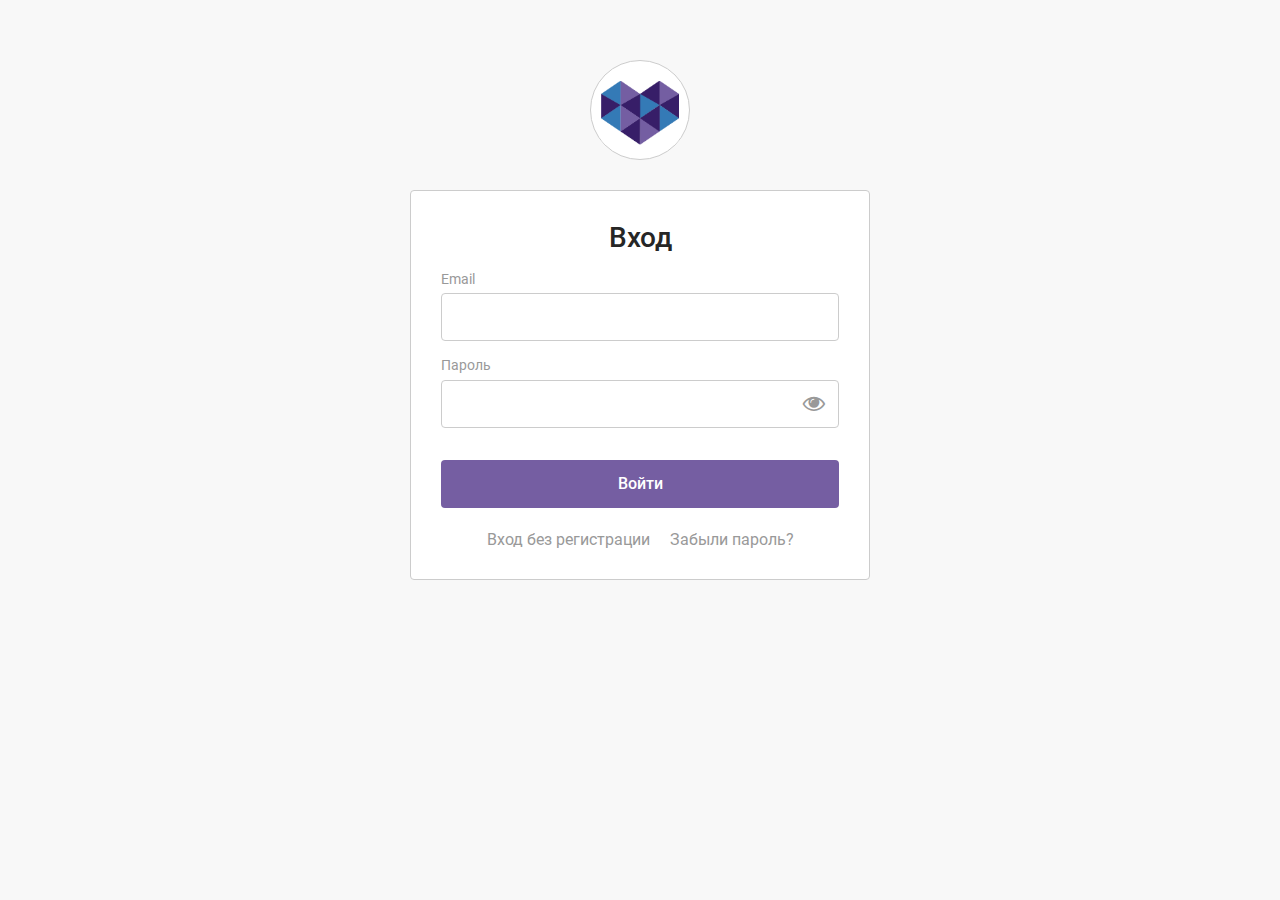
<file: edit.html>
<!DOCTYPE html>
<html lang="Ru-ru">
  <head>
    <meta charset="UTF-8"/>
    <title>Личный Бренд Платформа</title>
    <meta http-equiv="x-ua-compatible" content="ie=edge"/>
    <meta name="viewport" content="width=device-width, initial-scale=1"/>
    <link rel="stylesheet" href="css/style.css"/>
    <link rel="stylesheet" href="css/links-page.css"/>
    <link rel="apple-touch-icon" sizes="57x57" href="img/favicon/apple-icon-57x57.png"/>
    <link rel="apple-touch-icon" sizes="60x60" href="img/favicon/apple-icon-60x60.png"/>
    <link rel="apple-touch-icon" sizes="72x72" href="img/favicon/apple-icon-72x72.png"/>
    <link rel="apple-touch-icon" sizes="76x76" href="img/favicon/apple-icon-76x76.png"/>
    <link rel="apple-touch-icon" sizes="114x114" href="img/favicon/apple-icon-114x114.png"/>
    <link rel="apple-touch-icon" sizes="120x120" href="img/favicon/apple-icon-120x120.png"/>
    <link rel="apple-touch-icon" sizes="144x144" href="img/favicon/apple-icon-144x144.png"/>
    <link rel="apple-touch-icon" sizes="152x152" href="img/favicon/apple-icon-152x152.png"/>
    <link rel="apple-touch-icon" sizes="180x180" href="img/favicon/apple-icon-180x180.png"/>
    <link rel="icon" type="image/png" sizes="192x192" href="img/favicon/android-icon-192x192.png"/>
    <link rel="icon" type="image/png" sizes="32x32" href="img/favicon/favicon-32x32.png"/>
    <link rel="icon" type="image/png" sizes="96x96" href="img/favicon/favicon-96x96.png"/>
    <link rel="icon" type="image/png" sizes="16x16" href="img/favicon/favicon-16x16.png"/>
    <link rel="manifest" href="img/favicon/manifest.json"/>
    <meta name="msapplication-TileColor" content="#fff"/>
    <meta name="msapplication-TileImage" content="img/favicon/ms-icon-144x144.png"/>
    <meta name="theme-color" content="#fff"/>
<!--    <meta name="description" content="Описание"/>
    <meta name="keywords" content="Ключевые слова через запятую"/>
    <link rel="image_src" href="https://site.com/img/og/og.jpg"/>
    <meta property="og:type" content="website"/>
    <meta property="og:url" content="https://..."/>
    <meta property="og:image" content="https://.../img/og/og.jpg"/>
    <meta property="og:image:type" content="image/jpeg"/>
    <meta property="og:image:width" content="1024"/>
    <meta property="og:image:height" content="512"/>
    <meta property="og:title" content="..."/>
    <meta property="og:description" content="..."/>
    <meta property="og:locale" content="Ru-ru"/>
    <meta property="og:site_name" content="https://..."/>
    <meta name="twitter:card" content="summary_large_image"/>
    <meta name="twitter:site" content="https://..."/>
    <meta name="twitter:title" content="..."/>
    <meta name="twitter:description" content="..."/>
    <meta name="twitter:creator" content="..."/>
    <meta name="twitter:image:src" content="https://.../img/og/twitter.jpg"/>
    <meta name="twitter:domain" content="https://...."/>-->
    <meta name="theme-color" content="#755ea2"/>
    <meta name="msapplication-navbutton-color" content="#755ea2"/>
    <meta name="apple-mobile-web-app-status-bar-style" content="#755ea2"/>
  </head>
  <body><!--[if lt IE 8]>
  <p class="browserhappy">
    Ваш браузер <strong>устарел</strong>. Пожалуйста <a href="https://browsehappy.com/"  target="_blank">обновите</a>.
  </p>
<![endif]-->
<noscript>
  <p class="intro">
  	Вам нужно включить JavaScript в своем браузере, чтобы  отображение этой страницы было корректн
  </p>
</noscript>

    <div class="wrapper">
           <header class="header">
  <div class="header__wrap">
    <div class="header__bar">
      <a href="/" class="header__logo-desc header__logo-round"><img src=""/></a>
      <a href="/" class="header__logo-mob header__logo-round"><img src=""/></a>
      <div class="header-list">
        <div class="header-list__btn js-list-btn"><span>Мой проект</span> <!--<i class="fa fa-caret-down" aria-hidden="true"></i>--></div>
        <!--<nav class="header-list__nav js-list-hide">
          <div class="header-list__nav-title">Мои проекты</div>
          <ul>
            <li><a href="#">Мой проект</a></li>
            <li><a href="#">Другой мой проект</a></li>
            <li><a href="add-new-project.html" class="header-list__nav-btn">+&nbsp;&nbsp;Добавить новый проект</a></li>
          </ul>
        </nav>-->
      </div>
      <a href="edit.html?project={profile}" class="header__tool" title="Настроить проект">
        <i class="fa fa-cogs" aria-hidden="true"></i>Изменить проект
      </a>
    </div>
    <div class="header__bar">
      <div class="header-list">
        <div class="header-list__btn js-list-btn">
          <div class="avatar"><!--тут аватарка--></div> <i class="fa fa-caret-down" aria-hidden="true"></i>
        </div>
        <nav class="header-list__nav header-list__nav_right js-list-hide">
          <ul>
            <!--<li><a href="#"><div class="avatar header-list__nav-avatar"></div>user_name</a></li>-->
            <!--<li><a href="price.html">Цены и тарифы</a></li>-->
            <li><a href="profile.html">Профиль</a></li>
            <li><a href="login.html?reload=true" class="header-list__nav-btn"><i class="fa fa-sign-out" aria-hidden="true"></i>&nbsp;&nbsp;Выйти</a></li>
          </ul>
        </nav>
      </div>
    </div>
  </div>
</header>
      <main class="dash">
        <div class="dash__overlay" id="js-dash-overlay"></div>
        <div class="container">
          <div class="dash__wrap"><div class="profile">
  <section class="profile__sec profile__edit">
    <h2 class="profile__title">Настроить проект</h2>
    <div class="profile__sec-wrap">
      <form action="https://admapi.itsinsta.site/api/profiles/{profile}" method="put" class="form">
        <fieldset class="fieldset">          
          <div class="form__group">
            <label class="label">
              <span class="label__legend">Инстаграм аккаунт</span>
              <input type="text" name="name" class="input">
            </label>
          </div>
            <div class="form__group">
              <label class="label">
                <span class="label__legend">Заголовок в шапке страниц</span>
                <input class="input" type="text" name="title" id="js-main-txt-build--title">
              </label>
            </div>
          <div class="form__group">
            <label class="label">
              <span class="label__legend">Ваш город или регион деятельности</span>
              <input type="text" name="geo" class="input" placeholder="Геолокация">
            </label>
          </div>
          <div class="form__group">
            <label class="label">
              <span class="label__legend">Yandex-кошелек</span>
              <input type="text" name="yandexWalletAccount" class="input" placeholder="410************">
            </label>
          </div>
          <button class="btn btn_viol submit" type="submit">Сохранить</button>
        </fieldset>  
        <fieldset class="fieldset">          
          <button id="page" onclick="window.location.href='page.html?project={profile}'" class="btn btn_viol submit" type="button">Редактировать главную</button>
        </fieldset>   
        <fieldset class="fieldset">          
          <button id="themes" onclick="window.location.href='themes.html?project={profile}'" class="btn btn_viol submit" type="button">Редактировать тему</button>
        </fieldset>   
        <fieldset class="fieldset">          
          <button onclick="window.open('https://docs.google.com/document/d/1AGUVh4IW55slmg2y15zedXTbQuNo9bpD7aqtavg0vG8');" class="btn btn_viol submit" type="button">Инструкция</button>
        </fieldset>   
        <fieldset class="fieldset">          
          <button id="stories" onclick="window.open('{site}/stories.html?key={key}')" class="btn btn_viol submit" type="button">Настроить раздел Stories</button>
        </fieldset>   
        <fieldset class="fieldset">          
          <button id="payBloger" onclick="window.open('https://money.yandex.ru/quickpay/shop-widget?writer=seller&targets=Тариф Blogger до {date} для аккаунта {profile}&targets-hint=&default-sum=2400&button-text=12&payment-type-choice=on&mail=off&comment=off&label=lichnyj-brend.ru&quickpay=shop&account=410015237072018');" class="btn btn_viol submit" type="button">Оплатить тариф Blogger</button>
        </fieldset>   
        <fieldset class="fieldset">          
          <div class="form__group">
            <label class="label">
              <span class="label__legend">Подключить свой домен</span>
              <input type="url" class="input" placeholder="example.com">
            </label>
          </div>
          <button class="btn btn_viol submit" type="button" disabled>Добавить (тариф Blogger)</button>
        </fieldset>
        <!--<fieldset class="fieldset">          
          <button class="btn btn_viol submit" type="button" disabled>Продвижение (тариф Blogger)</button>
        </fieldset>   
        <fieldset class="fieldset">          
          <div class="form__group">
            <label class="label">
              <span class="label__legend">Пригласить в команду</span>
              <input type="email" class="input" placeholder="Email">
            </label>
          </div>
          <button class="btn btn_viol submit" type="button" disabled>Пригласить (тариф Blogger)</button>
        </fieldset>-->   
      </form>
<br/>
      <form action="https://admapi.itsinsta.site/api/profiles/{profile}" method="put" class="form">
        <fieldset class="fieldset">          
          <div class="form__group">
            <label class="label">
              <span class="label__legend">Код подтверждения <a href="https://webmaster.yandex.ru" target="_blank">webmaster.yandex.ru</a></span>
              <input type="text" name="yandexVerification" class="input" placeholder="492*************">
            </label>
          </div>
            <div class="form__group">
              <label class="label">
                <span class="label__legend">Код <a href="https://metrika.yandex.ru" target="_blank">metrika.yandex.ru</a></span>
                <input class="input" type="text" name="yandexMetrika" placeholder="572*****">
              </label>
            </div>
          <div class="form__group">
            <label class="label">
              <span class="label__legend">Код подтверждения <a href="https://google.com/webmaster" target="_blank">google.com/webmaster</a></span>
              <input type="text" name="googleSiteVerification" class="input" placeholder="RlC*******************************">
            </label>
          </div>
          <div class="form__group">
            <label class="label">
              <span class="label__legend">Код <a href="https://tagmanager.google.com" target="_blank">tagmanager.google.com</a></span>
              <input type="text" name="googleTagManager" class="input" placeholder="GTM-*******">
            </label>
          </div>
          <div class="form__group">
            <label class="label">
              <span class="label__legend">Код <a href="https://www.facebook.com/events_manager/pixel/events" target="_blank">facebook.com/events_manager/pixel/events</a></span>
              <input type="text" name="facebookPixel" class="input" placeholder="255*************">
            </label>
          </div>
          <button class="btn btn_viol submit" type="submit">Сохранить</button>
        </fieldset>  
      </form>
    </div>
  </section>
  <!--<button class="btn profile__del-btn"><i class="fa fa-trash" aria-hidden="true"></i>&nbsp;&nbsp;Удалить этот проект</button>-->
</div>

<a id="site" href="#" target="_blank" class="btn btn_viol smartpage-public">Открыть сайт</a>
          </div>
        </div>
      </main>
    </div>
    <script src="js/vendors.min.js"></script>
    <script src="js/scripts.min.js"></script>

<!-- Yandex.Metrika counter -->
<script type="text/javascript" >
   (function(m,e,t,r,i,k,a){m[i]=m[i]||function(){(m[i].a=m[i].a||[]).push(arguments)};
   m[i].l=1*new Date();k=e.createElement(t),a=e.getElementsByTagName(t)[0],k.async=1,k.src=r,a.parentNode.insertBefore(k,a)})
   (window, document, "script", "https://mc.yandex.ru/metrika/tag.js", "ym");

   ym(56430199, "init", {
        clickmap:true,
        trackLinks:true,
        accurateTrackBounce:true,
        webvisor:true
   });
</script>
<noscript><div><img src="https://mc.yandex.ru/watch/56430199" style="position:absolute; left:-9999px;" alt="" /></div></noscript>
<!-- /Yandex.Metrika counter -->

<!-- Facebook Pixel Code -->
<script>
!function(f,b,e,v,n,t,s)
{if(f.fbq)return;n=f.fbq=function(){n.callMethod?
n.callMethod.apply(n,arguments):n.queue.push(arguments)};
if(!f._fbq)f._fbq=n;n.push=n;n.loaded=!0;n.version='2.0';
n.queue=[];t=b.createElement(e);t.async=!0;
t.src=v;s=b.getElementsByTagName(e)[0];
s.parentNode.insertBefore(t,s)}(window, document,'script',
'https://connect.facebook.net/en_US/fbevents.js');
fbq('init', '2765965856817205');
fbq('track', 'PageView');
</script>
<noscript><img height="1" width="1" style="display:none"
src="https://www.facebook.com/tr?id=2765965856817205&ev=PageView&noscript=1"
/></noscript>
<!-- End Facebook Pixel Code -->

<script type="text/javascript" >
var project = {};

$(document).ready(function(){
    $("input[name='name']").prop('disabled', true);

    var projectName = getUrlParameter("project");
    $("form").each(function(index, element){
      $(element).attr("action", $(element).attr("action").replace("{profile}", projectName));
    });
    $(".header__tool").each(function(index, element){
      $(element).attr("href", $(element).attr("href").replace("{profile}", projectName));
    });

    requestProject(projectName, function(response) {
        project = response;

        $(".header__logo-desc > img").attr("src", project.logoUrl);
        $(".header__logo-mob > img").attr("src", project.logoUrl);
        $(".header-list__btn > span").text(project.userName);
        /*$(".smartpage-header__pic > img").attr("src", project.logoUrl);*/

        $("#stories").attr("onclick", $("#stories").attr("onclick").replace("{site}", project.siteUrl).replace("{key}", project.id))
        $("#page").attr("onclick", $("#page").attr("onclick").replace("{profile}", project.userName))
        $("#themes").attr("onclick", $("#themes").attr("onclick").replace("{profile}", project.userName))

        if (!project.tariff) {
          var untilDate = new Date();
          untilDate.setFullYear(untilDate.getFullYear() + 1);
          $("#payBloger").attr("onclick", $("#payBloger").attr("onclick").replace("{profile}", project.userName).replace("{date}", formattedDate(untilDate)))
        } else {
          $("#payBloger").remove();
        }

        $("[name='name']").val(project.userName);
        $("[name='title']").val(project.title);
        $("[name='geo']").val(project.geo);
        $("[name='yandexWalletAccount']").val(project.yandexWalletAccount);

        $("[name='yandexVerification']").val(project.yandexVerification);
        $("[name='yandexMetrika']").val(project.yandexMetrika);
        $("[name='googleSiteVerification']").val(project.googleSiteVerification);
        $("[name='googleTagManager']").val(project.googleTagManager);
        $("[name='facebookPixel']").val(project.facebookPixel);

        $("#site").attr("href", project.siteUrl + "/links.html");
    });

    $('form').submit(function(){
	event.preventDefault(); //prevent default action 

        var btn = $(this).find("button[type='submit']");
        btn.prop('disabled', true);    

	var post_url = $(this).attr("action"); //get form action url
	var request_method = $(this).attr("method"); //get form GET/POST method
	var form_data = JSON.stringify(getFormData($(this)));

	var form = $(this);
	$.ajax({
		url : post_url,
		type: request_method,
                contentType: 'application/json',
		data : form_data
	}).done(function(response){
          afterUpdate(btn, function() {
            btn.prop('disabled', false);    
            window.location.href = "page.html?project=" + project.userName;
          });
	}).fail(function(){
          btn.prop('disabled', false);    
	});

        return false;
    });
});
</script>

  </body>
</html>
</file>
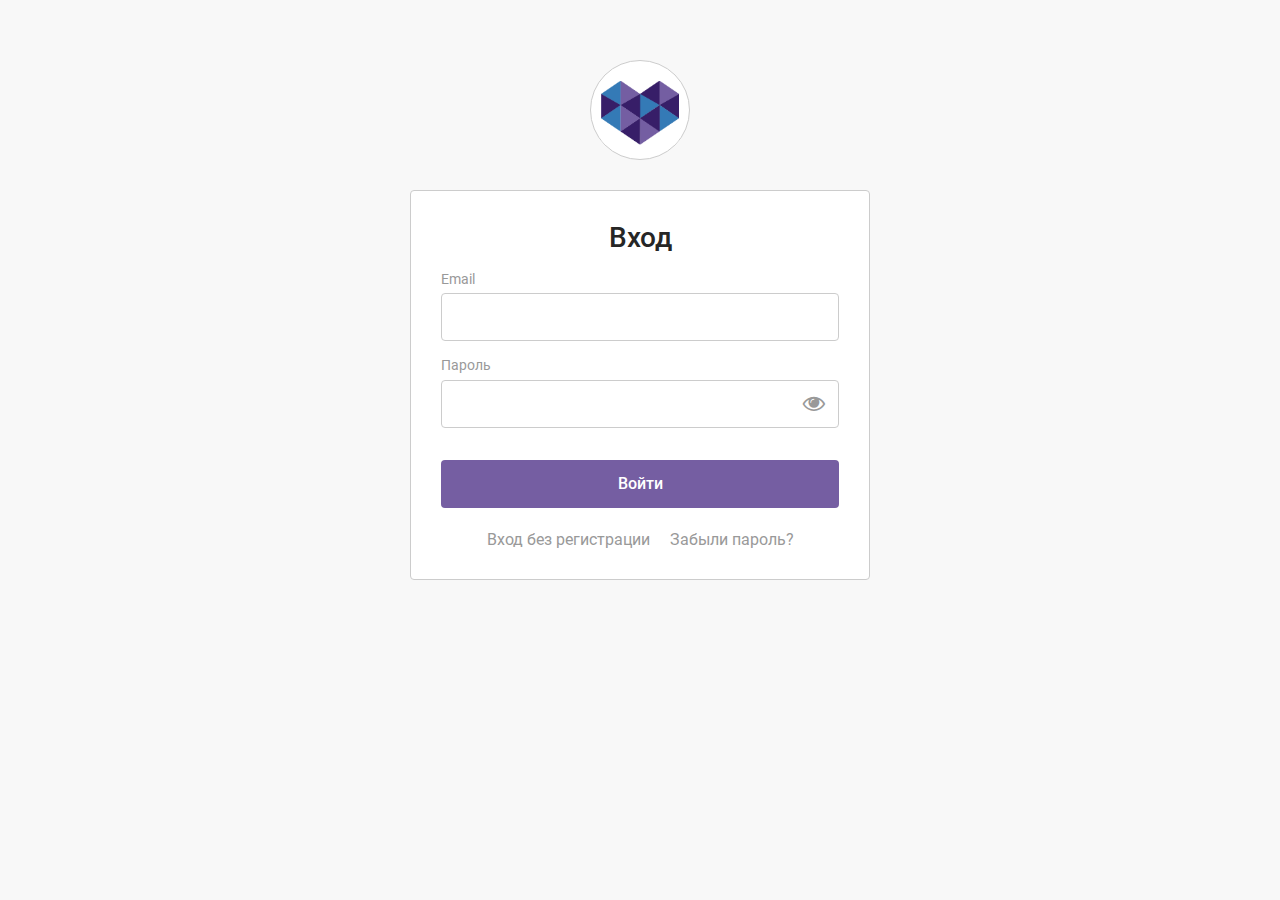
<file: invite.html>
<!DOCTYPE html>
<html lang="Ru-ru">
  <head>
    <meta charset="UTF-8"/>
    <title>Личный Бренд Платформа</title>
    <meta http-equiv="x-ua-compatible" content="ie=edge"/>
    <meta name="viewport" content="width=device-width, initial-scale=1"/>
    <link rel="stylesheet" href="css/style.css"/>
    <link rel="stylesheet" href="css/links-page.css"/>
    <link rel="apple-touch-icon" sizes="57x57" href="img/favicon/apple-icon-57x57.png"/>
    <link rel="apple-touch-icon" sizes="60x60" href="img/favicon/apple-icon-60x60.png"/>
    <link rel="apple-touch-icon" sizes="72x72" href="img/favicon/apple-icon-72x72.png"/>
    <link rel="apple-touch-icon" sizes="76x76" href="img/favicon/apple-icon-76x76.png"/>
    <link rel="apple-touch-icon" sizes="114x114" href="img/favicon/apple-icon-114x114.png"/>
    <link rel="apple-touch-icon" sizes="120x120" href="img/favicon/apple-icon-120x120.png"/>
    <link rel="apple-touch-icon" sizes="144x144" href="img/favicon/apple-icon-144x144.png"/>
    <link rel="apple-touch-icon" sizes="152x152" href="img/favicon/apple-icon-152x152.png"/>
    <link rel="apple-touch-icon" sizes="180x180" href="img/favicon/apple-icon-180x180.png"/>
    <link rel="icon" type="image/png" sizes="192x192" href="img/favicon/android-icon-192x192.png"/>
    <link rel="icon" type="image/png" sizes="32x32" href="img/favicon/favicon-32x32.png"/>
    <link rel="icon" type="image/png" sizes="96x96" href="img/favicon/favicon-96x96.png"/>
    <link rel="icon" type="image/png" sizes="16x16" href="img/favicon/favicon-16x16.png"/>
    <link rel="manifest" href="img/favicon/manifest.json"/>
<!--    <meta name="msapplication-TileColor" content="#fff"/>
    <meta name="msapplication-TileImage" content="img/favicon/ms-icon-144x144.png"/>
    <meta name="theme-color" content="#fff"/>
    <meta name="description" content="Описание"/>
    <meta name="keywords" content="Ключевые слова через запятую"/>
    <link rel="image_src" href="https://site.com/img/og/og.jpg"/>
    <meta property="og:type" content="website"/>
    <meta property="og:url" content="https://..."/>
    <meta property="og:image" content="https://.../img/og/og.jpg"/>
    <meta property="og:image:type" content="image/jpeg"/>
    <meta property="og:image:width" content="1024"/>
    <meta property="og:image:height" content="512"/>
    <meta property="og:title" content="..."/>
    <meta property="og:description" content="..."/>
    <meta property="og:locale" content="Ru-ru"/>
    <meta property="og:site_name" content="https://..."/>
    <meta name="twitter:card" content="summary_large_image"/>
    <meta name="twitter:site" content="https://..."/>
    <meta name="twitter:title" content="..."/>
    <meta name="twitter:description" content="..."/>
    <meta name="twitter:creator" content="..."/>
    <meta name="twitter:image:src" content="https://.../img/og/twitter.jpg"/>
    <meta name="twitter:domain" content="https://...."/>-->
    <meta name="theme-color" content="#755ea2"/>
    <meta name="msapplication-navbutton-color" content="#755ea2"/>
    <meta name="apple-mobile-web-app-status-bar-style" content="#755ea2"/>
  </head>
  <body><!--[if lt IE 8]>
  <p class="browserhappy">
    Ваш браузер <strong>устарел</strong>. Пожалуйста <a href="https://browsehappy.com/"  target="_blank">обновите</a>.
  </p>
<![endif]-->
<noscript>
  <p class="intro">
  	Вам нужно включить JavaScript в своем браузере, чтобы  отображение этой страницы было корректн
  </p>
</noscript>
    <script src="js/vendors.min.js"></script>
    <script src="js/scripts.min.js"></script>

<script type="text/javascript" >
$(document).ready(function(){
    var invitationId = getUrlParameter("invitationId");

    $.ajax({
        url : "https://admapi.itsinsta.site/api/users/invite/{invitationId}/confirm".replace("{invitationId}", invitationId),
	type: "POST",
        contentType: 'application/json'
    }).done(function(response){
        storeLogin(response);
        setDefaultProject(function(projectName) { 
            requestProject(projectName, function(project) {
                if (project.theme) {
                    window.location.href = "./page.html?project=" + projectName; 
                } else {
                    window.location.href = "./themes.html?project=" + projectName; 
                }
            });
        });
    }).fail(function(){
        window.location.href = "./login.html";
    });
});

</script>
  </body>
</html>
</file>
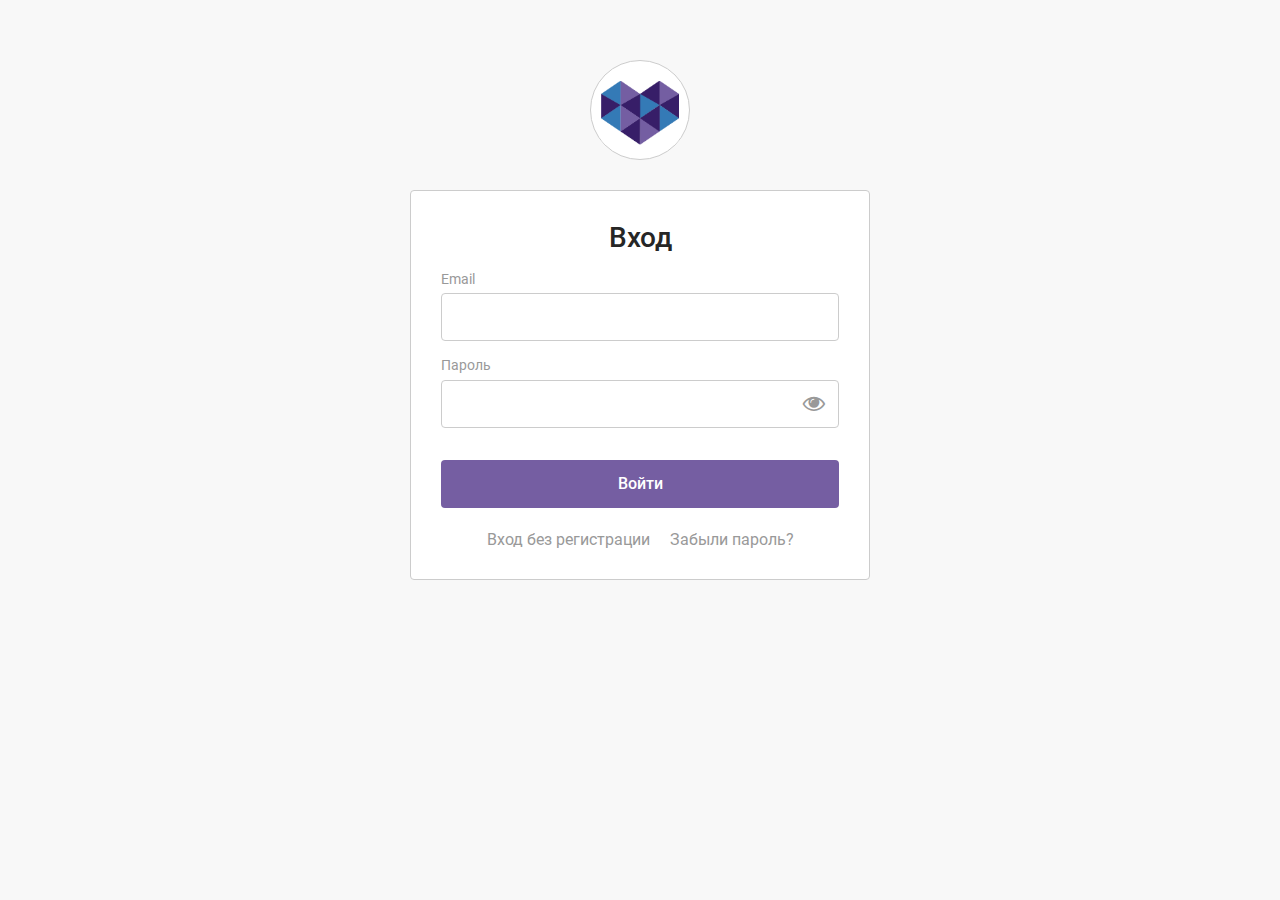
<file: login.html>
<!DOCTYPE html>
<html lang="Ru-ru">
  <head>
    <meta charset="UTF-8"/>
    <title>Личный Бренд Платформа</title>
    <meta http-equiv="x-ua-compatible" content="ie=edge"/>
    <meta name="viewport" content="width=device-width, initial-scale=1"/>
    <link rel="stylesheet" href="css/style.css"/>
    <link rel="stylesheet" href="css/links-page.css"/>
    <link rel="apple-touch-icon" sizes="57x57" href="img/favicon/apple-icon-57x57.png"/>
    <link rel="apple-touch-icon" sizes="60x60" href="img/favicon/apple-icon-60x60.png"/>
    <link rel="apple-touch-icon" sizes="72x72" href="img/favicon/apple-icon-72x72.png"/>
    <link rel="apple-touch-icon" sizes="76x76" href="img/favicon/apple-icon-76x76.png"/>
    <link rel="apple-touch-icon" sizes="114x114" href="img/favicon/apple-icon-114x114.png"/>
    <link rel="apple-touch-icon" sizes="120x120" href="img/favicon/apple-icon-120x120.png"/>
    <link rel="apple-touch-icon" sizes="144x144" href="img/favicon/apple-icon-144x144.png"/>
    <link rel="apple-touch-icon" sizes="152x152" href="img/favicon/apple-icon-152x152.png"/>
    <link rel="apple-touch-icon" sizes="180x180" href="img/favicon/apple-icon-180x180.png"/>
    <link rel="icon" type="image/png" sizes="192x192" href="img/favicon/android-icon-192x192.png"/>
    <link rel="icon" type="image/png" sizes="32x32" href="img/favicon/favicon-32x32.png"/>
    <link rel="icon" type="image/png" sizes="96x96" href="img/favicon/favicon-96x96.png"/>
    <link rel="icon" type="image/png" sizes="16x16" href="img/favicon/favicon-16x16.png"/>
    <link rel="manifest" href="img/favicon/manifest.json"/>
<!--    <meta name="msapplication-TileColor" content="#fff"/>
    <meta name="msapplication-TileImage" content="img/favicon/ms-icon-144x144.png"/>
    <meta name="theme-color" content="#fff"/>
    <meta name="description" content="Описание"/>
    <meta name="keywords" content="Ключевые слова через запятую"/>
    <link rel="image_src" href="https://site.com/img/og/og.jpg"/>
    <meta property="og:type" content="website"/>
    <meta property="og:url" content="https://..."/>
    <meta property="og:image" content="https://.../img/og/og.jpg"/>
    <meta property="og:image:type" content="image/jpeg"/>
    <meta property="og:image:width" content="1024"/>
    <meta property="og:image:height" content="512"/>
    <meta property="og:title" content="..."/>
    <meta property="og:description" content="..."/>
    <meta property="og:locale" content="Ru-ru"/>
    <meta property="og:site_name" content="https://..."/>
    <meta name="twitter:card" content="summary_large_image"/>
    <meta name="twitter:site" content="https://..."/>
    <meta name="twitter:title" content="..."/>
    <meta name="twitter:description" content="..."/>
    <meta name="twitter:creator" content="..."/>
    <meta name="twitter:image:src" content="https://.../img/og/twitter.jpg"/>
    <meta name="twitter:domain" content="https://...."/>-->
    <meta name="theme-color" content="#755ea2"/>
    <meta name="msapplication-navbutton-color" content="#755ea2"/>
    <meta name="apple-mobile-web-app-status-bar-style" content="#755ea2"/>
  </head>
  <body><!--[if lt IE 8]>
  <p class="browserhappy">
    Ваш браузер <strong>устарел</strong>. Пожалуйста <a href="https://browsehappy.com/"  target="_blank">обновите</a>.
  </p>
<![endif]-->
<noscript>
  <p class="intro">
  	Вам нужно включить JavaScript в своем браузере, чтобы  отображение этой страницы было корректн
  </p>
</noscript>

    <div class="wrapper">     
      <main class="main"><main class="sign">
  <a href="/" class="sign__logo"><img src="img/pic/short-logo.png" alt="ShortWayToPay"></a>
  <div class="sign__blc">
    <div class="sign__header">
      <h2 class="sign__title">Вход</h2>
    </div>
    <form action="https://admapi.itsinsta.site/api/users/login" method="post" class="form">
      <fieldset class="fieldset">
        <div class="form__group">
		  <label class="label">
		  	<span class="label__legend">Email</span>
		  	<input name="login" type="email" class="input">
		  	<div class="error"></div>
		  	<!--<div class="error">Введите Ваш email</div>
		  	<div class="error">Учетной записи с таким email не существует</div>
		  	<div class="error">Неправильный email</div>-->
		  </label>
		</div>
        <div class="form__group">
		  <label class="label">
			<span class="label__legend">Пароль</span>
		    <input name="password" type="password" class="input">
		  	<div class="error"></div>
		    <!--<div class="error">Введите Ваш пароль</div>
		    <div class="error">Пароль не совпадает с электронной почтой</div>-->	
		  </label>
          <button class="btn show-pass js-show-hide-pass" type="button"></button>
        </div>
      </fieldset>
      <button class="btn btn_viol submit" type="submit">Войти</button>
      <div class="sign__footer">
        <a href="https://lichnyj-brend.ru/">Вход без регистрации</a>
        <a href="reset.html">Забыли пароль?</a>
      </div>
    </form>
  </div>
</main>
      </main>
    </div>
    <script src="js/vendors.min.js"></script>
    <script src="js/scripts.min.js"></script>

<script type="text/javascript" >
$(document).ready(function(){
    var reload = getUrlParameter("reload");
    if (reload) {
      clearLogin();
    }

    $('form').submit(function(){
        $('form .btn').prop('disabled', true);

	event.preventDefault(); //prevent default action 

	$('.error').text("");

	if (!$(this).find('input[name="login"]').val()) {
	    $('.error').first().text("Логин не может быть пустым");
            $('form .btn').prop('disabled', false);

            return false;
        }

	if (!$(this).find('input[name="password"]').val()) {
	    $('.error').last().text("Пароль не может быть пустым");
            $('form .btn').prop('disabled', false);

            return false;
        }

	var post_url = $(this).attr("action"); //get form action url
	var request_method = $(this).attr("method"); //get form GET/POST method
	var form_data = JSON.stringify(getFormData($(this)));

	var form = $(this);
	$.ajax({
		url : post_url,
		type: request_method,
                contentType: 'application/json',
		data : form_data
	}).done(function(response){
                $('form .btn').text("Открываем...");

                storeLogin(response);
                setDefaultProject(function(project) { window.location.href = "./page.html?project=" + project; });
	}).fail(function(){
		$('.error').last().text("Неверный e-mail или пароль");

                $('form .btn').prop('disabled', false);
	});

        return false;
    });
});

</script>
  </body>
</html>
</file>
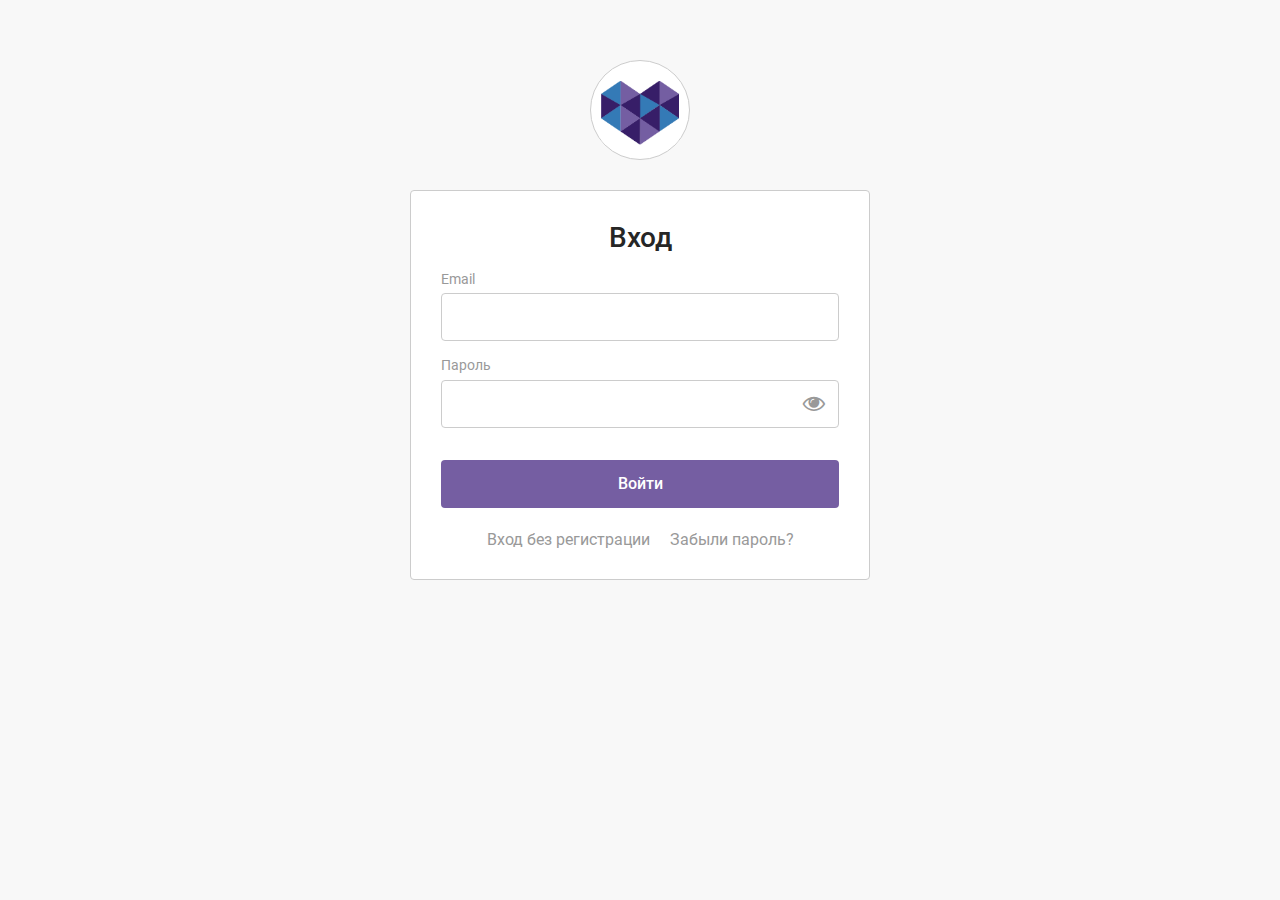
<file: page.html>
<!DOCTYPE html>
<html lang="Ru-ru">
  <head>
    <meta charset="UTF-8"/>
    <title>Личный Бренд Платформа</title>
    <meta http-equiv="x-ua-compatible" content="ie=edge"/>
    <meta name="viewport" content="width=device-width, initial-scale=1"/>
    <link rel="stylesheet" href="css/style.css"/>
    <link rel="stylesheet" href="css/links-page.css"/>
    <link rel="apple-touch-icon" sizes="57x57" href="img/favicon/apple-icon-57x57.png"/>
    <link rel="apple-touch-icon" sizes="60x60" href="img/favicon/apple-icon-60x60.png"/>
    <link rel="apple-touch-icon" sizes="72x72" href="img/favicon/apple-icon-72x72.png"/>
    <link rel="apple-touch-icon" sizes="76x76" href="img/favicon/apple-icon-76x76.png"/>
    <link rel="apple-touch-icon" sizes="114x114" href="img/favicon/apple-icon-114x114.png"/>
    <link rel="apple-touch-icon" sizes="120x120" href="img/favicon/apple-icon-120x120.png"/>
    <link rel="apple-touch-icon" sizes="144x144" href="img/favicon/apple-icon-144x144.png"/>
    <link rel="apple-touch-icon" sizes="152x152" href="img/favicon/apple-icon-152x152.png"/>
    <link rel="apple-touch-icon" sizes="180x180" href="img/favicon/apple-icon-180x180.png"/>
    <link rel="icon" type="image/png" sizes="192x192" href="img/favicon/android-icon-192x192.png"/>
    <link rel="icon" type="image/png" sizes="32x32" href="img/favicon/favicon-32x32.png"/>
    <link rel="icon" type="image/png" sizes="96x96" href="img/favicon/favicon-96x96.png"/>
    <link rel="icon" type="image/png" sizes="16x16" href="img/favicon/favicon-16x16.png"/>
    <link rel="manifest" href="img/favicon/manifest.json"/>
    <meta name="msapplication-TileColor" content="#fff"/>
    <meta name="msapplication-TileImage" content="img/favicon/ms-icon-144x144.png"/>
    <meta name="theme-color" content="#fff"/>
    <meta name="description" content="Личный Бренд Платформа"/>
    <meta name="keywords" content="Личный Бренд Платформа"/>
    <link rel="image_src" href="https://site.com/img/og/og.jpg"/>
    <!--<meta property="og:type" content="website"/>
    <meta property="og:url" content="https://..."/>
    <meta property="og:image" content="https://.../img/og/og.jpg"/>
    <meta property="og:image:type" content="image/jpeg"/>
    <meta property="og:image:width" content="1024"/>
    <meta property="og:image:height" content="512"/>
    <meta property="og:title" content="..."/>
    <meta property="og:description" content="..."/>
    <meta property="og:locale" content="Ru-ru"/>
    <meta property="og:site_name" content="https://..."/>
    <meta name="twitter:card" content="summary_large_image"/>
    <meta name="twitter:site" content="https://..."/>
    <meta name="twitter:title" content="..."/>
    <meta name="twitter:description" content="..."/>
    <meta name="twitter:creator" content="..."/>
    <meta name="twitter:image:src" content="https://.../img/og/twitter.jpg"/>
    <meta name="twitter:domain" content="https://...."/>-->
    <meta name="theme-color" content="#755ea2"/>
    <meta name="msapplication-navbutton-color" content="#755ea2"/>
    <meta name="apple-mobile-web-app-status-bar-style" content="#755ea2"/>
  </head>
  <body><!--[if lt IE 8]>
  <p class="browserhappy">
    Ваш браузер <strong>устарел</strong>. Пожалуйста <a href="https://browsehappy.com/"  target="_blank">обновите</a>.
  </p>
<![endif]-->
<noscript>
  <p class="intro">
  	Вам нужно включить JavaScript в своем браузере, чтобы  отображение этой страницы было корректн
  </p>
</noscript>

    <div class="wrapper">
           <header class="header">
  <div class="header__wrap">
    <div class="header__bar">
      <a href="/" class="header__logo-desc header__logo-round"><img src=""/></a>
      <a href="/" class="header__logo-mob header__logo-round"><img src=""/></a>
      <div class="header-list">
        <div class="header-list__btn off-js-list-btn"><span>Мой проект</span> <!--<i class="fa fa-caret-down" aria-hidden="true">--></i></div>
        <nav class="header-list__nav js-list-hide">
          <div class="header-list__nav-title">Мои проекты</div>
          <ul>
            <li><a href="#">Мой проект</a></li>
            <li><a href="#">Другой мой проект</a></li>
            <li><a href="add-new-project.html" class="header-list__nav-btn">+&nbsp;&nbsp;Добавить новый проект</a></li>
          </ul>
        </nav>
      </div>
      <a href="edit.html?project={profile}" class="header__tool" title="Настроить">
        <i class="fa fa-cogs" aria-hidden="true"></i>Настроить
      </a>
    </div>
    <div class="header__bar">
      <div class="header-list">
        <div class="header-list__btn js-list-btn">
          <div class="avatar"><!--тут аватарка--></div> <i class="fa fa-caret-down" aria-hidden="true"></i>
        </div>
        <nav class="header-list__nav header-list__nav_right js-list-hide">
          <ul>
            <!--<li><a href="#"><div class="avatar header-list__nav-avatar"></div>user_name</a></li>-->
            <!--<li><a href="price.html">Цены и тарифы</a></li>-->
            <li><a href="profile.html">Профиль</a></li>
            <li><a href="login.html?reload=true" class="header-list__nav-btn"><i class="fa fa-sign-out" aria-hidden="true"></i>&nbsp;&nbsp;Выйти</a></li>
          </ul>
        </nav>
      </div>
    </div>
  </div>
</header>
      <main class="dash">
        <div class="dash__overlay" id="js-dash-overlay"></div>
<div id="linking" style="display:none" class="alert js-alert">
ИСПОЛЬЗУЙТЕ ЛИЧНЫЙ БРЕНД, ЧТОБЫ УВЕЛИЧИТЬ КОЛИЧЕСТВО ЗАЯВОК ИЗ ИНСТАГРАМ, МИНИМУМ НА 20%.<br/>
ДЛЯ ЭТОГО УСТАНОВИТЕ <b><span id="js-nolink-site" class="js-copy-txt"></span></b> В НАСТРОЙКАХ ПРОФИЛЯ ВАШЕГО ИНСТАГРАМ.
</div>
<div id="intro" style="display:none" class="alert js-alert">
  <button class="btn alert__close js-alert-close"><i class="fa fa-times" aria-hidden="true"></i>Закрыть</button>
Публикация вашего сайта завершится через минуту. 
Вы сможете увидеть восхитительный пример того, как ваши посты превращаются в инстаграм портал для поиска Яндекс и Google.  И это только начало, а дальше будет ещё интереснее.
Нажмите кнопку ОТКРЫТЬ САЙТ внизу страницы.
</div>
        <div class="container">
          <div class="dash__wrap"><section class="smartpage">
  <div class="smartpage-header">
    <!--<a href="main.html" class="btn smartpage-header__btn"><i class="fa fa-angle-left" aria-hidden="true"></i>&nbsp;&nbsp;Назад</a>
    <a href="skins.html" class="btn smartpage-header__btn smartpage-header__btn_disable">Темы <small>(Скоро)</small>&nbsp;&nbsp;<i class="fa fa-sliders" aria-hidden="true"></i></a>
    <div class="smartpage-header__pic"><img src="img/pic/example.png" alt=""></div>-->
  </div>
  <div class="smartpage-main">
    <!--<div class="smartpage-sec">
      <button class="btn btn_brd smartpage-sec__btn js-opengraph-build--open" type="button">Настроить отображение в соцсетях</button>
    </div>-->
    <div class="smartpage-sec">
      <div class="smartpage-sec__preview" id="js-messengers--preview"></div>
      <button class="btn btn_brd smartpage-sec__btn js-messengers-build--open" type="button">Настроить мессенджеры</button>
    </div>
    <div class="smartpage-sec">
      <div class="smartpage-sec__preview" id="js-main-txt--preview"></div>
      <button class="btn btn_brd smartpage-sec__btn js-main-txt-build--open" type="button">Настроить УТП / подзаголовок</button>
    </div>
    <div class="smartpage-sec">
      <div class="smartpage-sec__preview" id="js-blocks--preview"></div>
      <div class="smartpage-sec__row">
        <button class="btn btn_brd smartpage-sec__btn js-btn-build--open" type="button">Добавить <br>кнопку</button>
        <!--<button class="btn btn_brd smartpage-sec__btn js-btnpic-build--open" type="button">Добавить <br>кнопку с картинкой</button>-->
        <button class="btn btn_brd smartpage-sec__btn js-list-build--open" type="button">Добавить <br>текст</button>
        <button class="btn btn_brd smartpage-sec__btn js-form-build--open" type="button">Добавить <br>форму</button>
        <button class="btn btn_brd smartpage-sec__btn js-video-build--open" type="button">Добавить <br>видео</button>
        <!--<button class="btn btn_brd smartpage-sec__btn js-pic-build--open" type="button" disabled>Добавить <br>картинку</button>
        <button class="btn btn_brd smartpage-sec__btn js-minbtn-build--open" type="button" disabled>Добавить <br>миникнопку</button>-->
      </div>
    </div>
    <div class="smartpage-sec">
      <div class="smartpage-sec__preview" id="js-soc--preview"></div>
      <button class="btn btn_brd smartpage-sec__btn js-soc-build--open" type="button">Настроить соцсети</button>
    </div>
    <!--<div class="smartpage-sec">
      <button class="btn btn_brd smartpage-sec__btn js-bg-build--open" type="button">Настроить фон</button>
    </div>-->
  </div>
</section>

<!-- Блок "Настроить отображение в соцсетях" -->
<div class="smartpage-popup" id="js-opengraph-build">
  <div class="smartpage-popup__overlay js-opengraph-build--close">
    <div class="btn smartpage-popup__close js-opengraph-build--close" title="Закрыть"><i class="fa fa-times" aria-hidden="true"></i></div>
  </div>
  <div class="smartpage-popup__wrap">    
    <div class="smartpage-popup__main">    
      <div class="smartpage-popup__blc">
        <div class="btn smartpage-popup__close js-opengraph-build--close" title="Закрыть">
          <i class="fa fa-times" aria-hidden="true"></i>
        </div>    
        <h2 class="smartpage-popup__title">Настроить отображение в соцсетях</h2>
        <form action="https://admapi.itsinsta.site/api/profiles/{profile}/pages/{id}" method="put" class="form" id="js-opengraph-build--form" enctype="multipart/form-data">
          <fieldset class="fieldset">
            <div class="form__group">
              <label class="label">
                <span class="label__legend">Заголовок</span>
                <textarea class="input textarea" name="opengraph_title"></textarea>
              </label>
            </div>
            <div class="form__group">
              <label class="label">
                <span class="label__legend">Описание</span>
                <textarea class="input textarea" name="opengraph_description"></textarea>
              </label>
            </div>
            <div class="form__group">
              <span class="label__legend">Прямоугольное изображение 1024х512px (jpg, png)</span>
              <div class="file-long">
                <label class="file-long__label">            
                  <input id="js-opengraph_facebook_img-upload" type="file" name="opengraph_facebook_img" hidden="">
                  <span class="file-long__upload" id="js-opengraph_facebook_img-name">Изображения нет...</span>
                  <span class="btn btn_viol file-long__btn"><i class="fa fa-cloud-upload" aria-hidden="true"></i> Загрузить</span>
                </label>
                <div class="file-long__view" id="js-opengraph_facebook_img-preview"></div>
              </div>
            </div>
            <div class="form__group">
              <span class="label__legend">Квадратное изображение 1024х1024px (jpg, png)</span>
              <div class="file-long">
                <label class="file-long__label">            
                  <input id="js-opengraph_twitter_img-upload" type="file" name="opengraph_twitter_img" hidden="">
                  <span class="file-long__upload" id="js-opengraph_twitter_img-name">Изображения нет...</span>
                  <span class="btn btn_viol file-long__btn"><i class="fa fa-cloud-upload" aria-hidden="true"></i> Загрузить</span>
                </label>
                <div class="file-long__view" id="js-opengraph_twitter_img-preview"></div>
              </div>
            </div>            
          </fieldset>
          <button class="btn btn_viol submit" type="submit">Сохранить</button>
        </form>
      </div>
    </div>
  </div>
</div>

<!-- Блок "Настроить заглавный текст" -->
<div class="smartpage-popup" id="js-main-txt-build">
  <div class="smartpage-popup__overlay js-main-txt-build--close">
    <div class="btn smartpage-popup__close js-main-txt-build--close" title="Закрыть"><i class="fa fa-times" aria-hidden="true"></i></div>
  </div>
  <div class="smartpage-popup__wrap">    
    <div class="smartpage-popup__main">    
      <div class="smartpage-popup__blc"> 
        <div class="btn smartpage-popup__close js-main-txt-build--close" title="Закрыть">
          <i class="fa fa-times" aria-hidden="true"></i>
        </div>   
        <h2 class="smartpage-popup__title">Настроить подзаголовок</h2>
        <form  id="js-main-txt-build--form" action="https://admapi.itsinsta.site/api/profiles/{profile}/pages/{id}/items/header" method="put" class="form">
          <fieldset class="fieldset"> 
            <div class="form__group">
              <label class="label">
                <span class="label__legend">Заголовок</span>
                <input class="input" type="text" name="title" id="js-main-txt-build--title">
              </label>
            </div>
            <div class="form__group">
                <span class="label__legend">Описание</span>
              <div class="text-editor">
                <textarea id="js-main-txt-build--txt-editor" name="text"></textarea>
              </div>
            </div>
          </fieldset>
          <button class="btn btn_viol submit" type="submit">Сохранить</button>
        </form>
      </div>
    </div>
  </div>
</div>

<!-- Блок "Настроить мессенджеры" -->
<div class="smartpage-popup" id="js-messengers-build">
  <div class="smartpage-popup__overlay js-messengers-build--close">
    <div class="btn smartpage-popup__close js-messengers-build--close" title="Закрыть"><i class="fa fa-times" aria-hidden="true"></i></div>
  </div>
  <div class="smartpage-popup__wrap">    
    <div class="smartpage-popup__main">    
      <div class="smartpage-popup__blc"> 
        <div class="btn smartpage-popup__close js-messengers-build--close" title="Закрыть">
          <i class="fa fa-times" aria-hidden="true"></i>
        </div>   
        <h2 class="smartpage-popup__title">Настроить мессенджеры</h2>
        <form  id="js-messengers-build--form" action="https://admapi.itsinsta.site/api/profiles/{profile}/pages/{id}" method="put" class="form">
          <fieldset class="fieldset" id="js-messengers-build--list"> 
            <div class="ui-state-default messenger-build">
              <div class="messenger-build__handle"><i class="fa fa-sort" aria-hidden="true"></i></div>              
              <input 
                type="tel" 
                name="Phone"
                class="input messenger-build__input js-messenger-build--input" 
                placeholder="Телефон" 
                data-href="tel:" 
                data-icon="<i class='fa fa-phone' aria-hidden='true'></i>"
              >
              <div class="messenger-build__icn"><i class="fa fa-phone" aria-hidden="true"></i></div>
            </div>
            <div class="ui-state-default messenger-build">
              <div class="messenger-build__handle"><i class="fa fa-sort" aria-hidden="true"></i></div>
              <input 
                type="email"  
                name="Email"
                class="input messenger-build__input js-messenger-build--input" 
                placeholder="E-mail" 
                data-href="mailto:" 
                data-icon="<i class='fa fa-envelope-o' aria-hidden='true'></i>"
              >
              <div class="messenger-build__icn"><i class="fa fa-envelope-o" aria-hidden="true"></i></div>
            </div>
            <div class="ui-state-default messenger-build">
              <div class="messenger-build__handle"><i class="fa fa-sort" aria-hidden="true"></i></div>
              <input 
                type="text"  
                name="Telegram"
                class="input messenger-build__input js-messenger-build--input" 
                placeholder="Telegram" 
                data-href="tg://resolve?domain=" 
                data-icon="<i class='fa fa-telegram' aria-hidden='true'></i>"
              >
              <div class="messenger-build__icn"><i class="fa fa-telegram" aria-hidden="true"></i></div>
            </div>
            <div class="ui-state-default messenger-build">
              <div class="messenger-build__handle"><i class="fa fa-sort" aria-hidden="true"></i></div>
              <input 
                type="text"  
                name="Skype"
                class="input messenger-build__input js-messenger-build--input" 
                placeholder="Skype" 
                data-href="skype:" 
                data-icon="<i class='fa fa-skype' aria-hidden='true'></i>"
              >
              <div class="messenger-build__icn"><i class="fa fa-skype" aria-hidden="true"></i></div>
            </div>
            <div class="ui-state-default messenger-build">
              <div class="messenger-build__handle"><i class="fa fa-sort" aria-hidden="true"></i></div>
              <input 
                type="tel"  
                name="WhatsApp"
                class="input messenger-build__input js-messenger-build--input" 
                placeholder="WhatsApp" 
                data-href="whatsapp://send?phone=" 
                data-icon="<i class='fa fa-whatsapp' aria-hidden='true'></i>"
              >
              <div class="messenger-build__icn"><i class="fa fa-whatsapp" aria-hidden="true"></i></div>
            </div>
            <div class="ui-state-default messenger-build">
              <div class="messenger-build__handle"><i class="fa fa-sort" aria-hidden="true"></i></div>
              <input 
                type="tel"  
                name="Viber"
                class="input messenger-build__input js-messenger-build--input" 
                placeholder="Viber" 
                data-href="viber://chat?number=" 
                data-icon="<i class='fa fa-phone-square' aria-hidden='true'></i>"
              >
              <div class="messenger-build__icn"><i class="fa fa-phone-square" aria-hidden="true"></i></div>
            </div>
            <div class="ui-state-default messenger-build">
              <div class="messenger-build__handle"><i class="fa fa-sort" aria-hidden="true"></i></div>              
              <input 
                type="text" 
                name="Instagram"
                class="input messenger-build__input js-messenger-build--input" 
                placeholder="Instagram"
                data-href="https://instagram.com/" 
                data-icon="<i class='fa fa-instagram' aria-hidden='true'></i>">
              <div class="messenger-build__icn"><i class="fa fa-instagram" aria-hidden="true"></i></div>
            </div>
          </fieldset>
          <button class="btn btn_viol submit" type="submit">Сохранить</button>
        </form>
      </div>
    </div>
  </div>
</div>

<!-- Блок "Настроить соцсети" -->
<div class="smartpage-popup" id="js-soc-build">
  <div class="smartpage-popup__overlay js-soc-build--close">
    <div class="btn smartpage-popup__close js-soc-build--close" title="Закрыть"><i class="fa fa-times" aria-hidden="true"></i></div>
  </div>
  <div class="smartpage-popup__wrap">    
    <div class="smartpage-popup__main">    
      <div class="smartpage-popup__blc"> 
        <div class="btn smartpage-popup__close js-soc-build--close" title="Закрыть">
          <i class="fa fa-times" aria-hidden="true"></i>
        </div>   
        <h2 class="smartpage-popup__title">Настроить соцсети</h2>
        <form  id="js-soc-build--form" action="https://admapi.itsinsta.site/api/profiles/{profile}/pages/{id}" method="put" class="form">
          <fieldset class="fieldset" id="js-soc-build--list"> 
            <div class="ui-state-default soc-build">
              <div class="soc-build__handle"><i class="fa fa-sort" aria-hidden="true"></i></div>              
              <input 
                type="url" 
                name="Vk"
                class="input soc-build__input js-soc-build--input" 
                placeholder="Вконтакте"
                data-icon="<i class='fa fa-vk' aria-hidden='true'></i>">
              <div class="messenger-build__icn"><i class="fa fa-vk" aria-hidden="true"></i></div>
            </div>
            <div class="ui-state-default soc-build">
              <div class="soc-build__handle"><i class="fa fa-sort" aria-hidden="true"></i></div>              
              <input 
                type="url" 
                name="Facebook"
                class="input soc-build__input js-soc-build--input" 
                placeholder="Facebook"
                data-icon="<i class='fa fa-facebook' aria-hidden='true'></i>">
              <div class="messenger-build__icn"><i class="fa fa-facebook" aria-hidden="true"></i></div>
            </div>
            <div class="ui-state-default soc-build">
              <div class="soc-build__handle"><i class="fa fa-sort" aria-hidden="true"></i></div>              
              <input 
                type="text" 
                name="Instagram"
                class="input soc-build__input js-soc-build--input" 
                placeholder="Instagram"
                data-href="https://instagram.com/" 
                data-icon="<i class='fa fa-instagram' aria-hidden='true'></i>">
              <div class="messenger-build__icn"><i class="fa fa-instagram" aria-hidden="true"></i></div>
            </div>
            <!--<div class="ui-state-default soc-build">
              <div class="soc-build__handle"><i class="fa fa-sort" aria-hidden="true"></i></div>              
              <input 
                type="url" 
                name="Pinterest"
                class="input soc-build__input js-soc-build--input" 
                placeholder="Pinterest"
                data-icon="<i class='fa fa-pinterest-p' aria-hidden='true'></i>">
              <div class="messenger-build__icn"><i class="fa fa-pinterest-p" aria-hidden="true"></i></div>
            </div>-->
            <div class="ui-state-default soc-build">
              <div class="soc-build__handle"><i class="fa fa-sort" aria-hidden="true"></i></div>              
              <input 
                type="url" 
                name="Twitter"
                class="input soc-build__input js-soc-build--input" 
                placeholder="Twitter"
                data-icon="<i class='fa fa-twitter' aria-hidden='true'></i>">
              <div class="messenger-build__icn"><i class="fa fa-twitter" aria-hidden="true"></i></div>
            </div>
            <!--<div class="ui-state-default soc-build">
              <div class="soc-build__handle"><i class="fa fa-sort" aria-hidden="true"></i></div>              
              <input 
                type="url" 
                name="LinkedIn"
                class="input soc-build__input js-soc-build--input" 
                placeholder="LinkedIn"
                data-icon="<i class='fa fa-linkedin' aria-hidden='true'></i>">
              <div class="messenger-build__icn"><i class="fa fa-linkedin" aria-hidden="true"></i></div>
            </div>-->
            <div class="ui-state-default soc-build">
              <div class="soc-build__handle"><i class="fa fa-sort" aria-hidden="true"></i></div>              
              <input 
                type="url" 
                name="YouTube"
                class="input soc-build__input js-soc-build--input" 
                placeholder="YouTube"
                data-icon="<i class='fa fa-youtube' aria-hidden='true'></i>">
              <div class="messenger-build__icn"><i class="fa fa-youtube" aria-hidden="true"></i></div>
            </div>
            <div class="ui-state-default soc-build">
              <div class="soc-build__handle"><i class="fa fa-sort" aria-hidden="true"></i></div>              
              <input 
                type="url" 
                name="Odnoklassniki"
                class="input soc-build__input js-soc-build--input" 
                placeholder="Одноклассники"
                data-icon="<i class='fa fa-odnoklassniki' aria-hidden='true'></i>">
              <div class="messenger-build__icn"><i class="fa fa-odnoklassniki" aria-hidden="true"></i></div>
            </div>
            <!--<div class="ui-state-default soc-build">
              <div class="soc-build__handle"><i class="fa fa-sort" aria-hidden="true"></i></div>              
              <input 
                type="url" 
                name="Tumblr"
                class="input soc-build__input js-soc-build--input" 
                placeholder="Tumblr"
                data-icon="<i class='fa fa-tumblr' aria-hidden='true'></i>">
              <div class="messenger-build__icn"><i class="fa fa-tumblr" aria-hidden="true"></i></div>
            </div>-->
            <!--<div class="ui-state-default soc-build">
              <div class="soc-build__handle"><i class="fa fa-sort" aria-hidden="true"></i></div>              
              <input 
                type="url" 
                name="SnapChat"
                class="input soc-build__input js-soc-build--input" 
                placeholder="Snapchat"
                data-icon="<i class='fa fa-snapchat-ghost' aria-hidden='true'></i>">
              <div class="messenger-build__icn"><i class="fa fa-snapchat-ghost" aria-hidden="true"></i></div>
            </div>-->
          </fieldset>
          <button class="btn btn_viol submit" type="submit">Сохранить</button>
        </form>
      </div>
    </div>
  </div>
</div>

<!-- Блок "Настроить фон" -->
<div class="smartpage-popup" id="js-bg-build">
  <div class="smartpage-popup__overlay js-bg-build--close">
    <div class="btn smartpage-popup__close js-bg-build--close" title="Закрыть"><i class="fa fa-times" aria-hidden="true"></i></div>
  </div>
  <div class="smartpage-popup__wrap">    
    <div class="smartpage-popup__main">    
      <div class="smartpage-popup__blc">  
        <div class="btn smartpage-popup__close js-bg-build--close" title="Закрыть">
          <i class="fa fa-times" aria-hidden="true"></i>
        </div>  
        <h2 class="smartpage-popup__title">Настроить фон</h2>
        <form  id="js-bg-build--form" action="https://admapi.itsinsta.site/api/profiles/{profile}/pages/{id}" method="put" class="form" enctype="multipart/form-data">
          <fieldset class="fieldset"> 
            <div class="form__group">
              <span class="label__legend">Изображение (jpg, png)</span>
              <div class="file-long">
                <label class="file-long__label">            
                  <input id="js-bg_img-upload" type="file" name="bg_img" hidden="">
                  <span class="file-long__upload" id="js-bg_img-name">Изображения нет...</span>
                  <span class="btn btn_viol file-long__btn"><i class="fa fa-cloud-upload" aria-hidden="true"></i>&nbsp;&nbsp;Загрузить</span>
                </label>
                <div class="file-long__view" id="js-bg_img-preview"></div>
              </div>
            </div>  
            <div class="form__group">
              <span class="label__legend">Цвет (RGB)</span>
              <div class="color-picer">
                <div class="color-picer__row">
                  <input class="input color-picer__input" id="js-bg_color" type="text" maxlength="7" name="bg_color" placeholder="#" pattern="^#?([a-fA-F0-9]{6}|[a-fA-F0-9]{3})$">
                  <div class="color-picer__example" id="js-bg_color--example"></div>
                  <button class="btn btn_viol color-picer__btn js-bg_color--open-picker" type="button" id="js-bg_color--btn"><i class="fa fa-paint-brush" aria-hidden="true"></i>&nbsp;&nbsp;Выбрать цвет</button>
                </div>
                
                <div class="color-picer__hide" id="js-bg_color--picker-wrap">
                  <button class="btn color-picer__hide-close js-bg_color--open-picker" type="button" title="Закрыть">
                    <i class="fa fa-times" aria-hidden="true"></i>
                  </button>
                  <div class="clearfix cp-default color-picer__picker" id="js-bg_color--picker"></div>
                </div>               
              </div>
            </div>          
          </fieldset>
          <button class="btn btn_viol submit" type="submit">Сохранить</button>
        </form>
      </div>
    </div>
  </div>
</div>

<!-- Блок "Добавить кнопку" -->
<div class="smartpage-popup" id="js-btn-build">
  <div class="smartpage-popup__overlay js-btn-build--close">
    <div class="btn smartpage-popup__close js-btn-build--close" title="Закрыть"><i class="fa fa-times" aria-hidden="true"></i></div>
  </div>
  <div class="smartpage-popup__wrap">    
    <div class="smartpage-popup__main">    
      <div class="smartpage-popup__blc">  
        <div class="btn smartpage-popup__close js-btn-build--close" title="Закрыть">
          <i class="fa fa-times" aria-hidden="true"></i>
        </div>  
        <h2 class="smartpage-popup__title">Добавить и оформить кнопку</h2>
        <form  id="js-btn-build--form" action="https://admapi.itsinsta.site/api/profiles/{profile}/pages/{id}/items/button" method="post" class="form" enctype="multipart/form-data">
          <fieldset class="fieldset">
            <input name="id" id="js-btn-build--id" type="hidden"/>
            <div class="form__group">
              <label class="label">
                <span class="label__legend">Адрес ссылки *</span>
                <input class="input" type="url" name="url" id="js-btn-build--url" required>
              </label>
            </div>
            <div class="form__group">
              <label class="label">
                <span class="label__legend">Заголовок кнопки *</span>
                <input class="input" type="text" name="title" id="js-btn-build--title" required>
              </label>
            </div>
            <div class="form__group">
              <label class="label">
                <span class="label__legend">Подзаголовок кнопки</span>
                <input class="input" type="text" name="subTitle" id="js-btn-build--subtitle">
              </label>
            </div>
            <!--<div class="form__group">
              <span class="label__legend">Цвет фона (RGB)</span>
              <div class="color-picer">
                <div class="color-picer__row">
                  <input class="input color-picer__input" id="js-btn-build--bg-color" type="text" maxlength="7" name="btn-bg_color" placeholder="#" pattern="^#?([a-fA-F0-9]{6}|[a-fA-F0-9]{3})$">
                  <div class="color-picer__example" id="js-btn-build--bg-color-example"></div>
                  <button class="btn btn_viol color-picer__btn js-btn-build--bg-color-open-picker" type="button" id="js-btn-build--bg-color-btn"><i class="fa fa-paint-brush" aria-hidden="true"></i>&nbsp;&nbsp;Выбрать цвет</button>
                </div>
                
                <div class="color-picer__hide" id="js-btn-build--bg-color-picker-wrap">
                  <button class="btn color-picer__hide-close js-btn-build--bg-color-open-picker" type="button" title="Закрыть">
                    <i class="fa fa-times" aria-hidden="true"></i>
                  </button>
                  <div class="clearfix cp-default color-picer__picker" id="js-btn-build--bg-color-picker"></div>
                </div>
              </div>
            </div>
            <div class="form__group">
              <span class="label__legend">Цвет шрифта (RGB)</span>
              <div class="color-picer">
                <div class="color-picer__row">
                  <input class="input color-picer__input" id="js-btn-build--txt-color" type="text" maxlength="7" name="btn-txt_color" placeholder="#" pattern="^#?([a-fA-F0-9]{6}|[a-fA-F0-9]{3})$">
                  <div class="color-picer__example" id="js-btn-build--txt-color-example"></div>
                  <button class="btn btn_viol color-picer__btn js-btn-build--txt-color-open-picker" type="button" id="js-btn-build--txt-color-btn"><i class="fa fa-paint-brush" aria-hidden="true"></i>&nbsp;&nbsp;Выбрать цвет</button>
                </div>
                
                <div class="color-picer__hide" id="js-btn-build--txt-color-picker-wrap">
                  <button class="btn color-picer__hide-close js-btn-build--txt-color-open-picker" type="button" title="Закрыть">
                    <i class="fa fa-times" aria-hidden="true"></i>
                  </button>
                  <div class="clearfix cp-default color-picer__picker" id="js-btn-build--txt-color-picker"></div>
                </div>
              </div>
            </div>-->
            <!--<div class="form__group">
              <span class="label__legend">Фоновое изображение (jpg, png)</span>
              <div class="file-long">
                <input id="js-btn-build--img-url" type="text" name="btn_img_url" hidden="">
                <label class="file-long__label">
                  <input id="js-btn-build--img-upload" type="file" name="btn_img" hidden="">
                  <span class="file-long__upload" id="js-btn-build--img-name">Изображения нет...</span>
                  <span class="btn btn_viol file-long__btn"><i class="fa fa-cloud-upload" aria-hidden="true"></i>&nbsp;&nbsp;Загрузить</span>
                </label>
                <div class="file-long__view" id="js-btn-build--img-preview"></div>
              </div>
            </div>-->
            <div class="form__group">
              <label class="checkbox">
                <input id="js-btn-build--effect" type="checkbox" name="isMain" hidden="">
                <span class="checkbox__txt">Эффект вибрации</span>
              </label>
            </div> 
                              
          </fieldset>
          <button class="btn btn_viol submit" type="submit">Сохранить</button>
        </form>
      </div>
    </div>
  </div>
</div>
<!-- Блок "Редактировать кнопку" -->
<div class="smartpage-popup" id="js-btn-edit">
  <div class="smartpage-popup__overlay js-btn-edit--close">
    <div class="btn smartpage-popup__close js-btn-edit--close" title="Закрыть"><i class="fa fa-times" aria-hidden="true"></i></div>
  </div>
  <div class="smartpage-popup__wrap">    
    <div class="smartpage-popup__main">    
      <div class="smartpage-popup__blc">  
        <div class="btn smartpage-popup__close js-btn-edit--close" title="Закрыть">
          <i class="fa fa-times" aria-hidden="true"></i>
        </div>  
        <h2 class="smartpage-popup__title">Редактировать кнопку</h2>
        <form  id="js-btn-edit--form" action="https://admapi.itsinsta.site/api/profiles/{profile}/pages/{id}/items/button" method="put" class="form" enctype="multipart/form-data">
          <fieldset class="fieldset">
            <input name="id" id="js-btn-edit--id" type="hidden"/>
            <div class="form__group">
              <label class="label">
                <span class="label__legend">Адрес ссылки *</span>
                <input class="input" name="url" type="url" name="btn_edit_url" id="js-btn-edit--url" required>
              </label>
            </div>
            <div class="form__group">
              <label class="label">
                <span class="label__legend">Заголовок кнопки *</span>
                <input class="input" name="title" type="text" name="btn_edit_title" id="js-btn-edit--title" required>
              </label>
            </div>
            <div class="form__group">
              <label class="label">
                <span class="label__legend">Подзаголовок кнопки</span>
                <input class="input" name="subTitle" type="text" name="btn_edit_subtitle" id="js-btn-edit--subtitle">
              </label>
            </div>
            <!--<div class="form__group">
              <span class="label__legend">Цвет фона (RGB)</span>
              <div class="color-picer">
                <div class="color-picer__row">
                  <input class="input color-picer__input" id="js-btn-edit--bg-color" type="text" maxlength="7" name="btn-bg_color_edit" placeholder="#" pattern="^#?([a-fA-F0-9]{6}|[a-fA-F0-9]{3})$">
                  <div class="color-picer__example" id="js-btn-edit--bg-color-example"></div>
                  <button class="btn btn_viol color-picer__btn js-btn-edit--bg-color-open-picker" type="button" id="js-btn-edit--bg-color-btn"><i class="fa fa-paint-brush" aria-hidden="true"></i>&nbsp;&nbsp;Выбрать цвет</button>
                </div>                
                <div class="color-picer__hide" id="js-btn-edit--bg-color-picker-wrap">
                  <button class="btn color-picer__hide-close js-btn-edit--bg-color-open-picker" type="button" title="Закрыть">
                    <i class="fa fa-times" aria-hidden="true"></i>
                  </button>
                  <div class="clearfix cp-default color-picer__picker" id="js-btn-edit--bg-color-picker"></div>
                </div>
              </div>
            </div>
            <div class="form__group">
              <span class="label__legend">Цвет шрифта (RGB)</span>
              <div class="color-picer">
                <div class="color-picer__row">
                  <input class="input color-picer__input" id="js-btn-edit--txt-color" type="text" maxlength="7" name="btn-txt_color_edit" placeholder="#" pattern="^#?([a-fA-F0-9]{6}|[a-fA-F0-9]{3})$">
                  <div class="color-picer__example" id="js-btn-edit--txt-color-example"></div>
                  <button class="btn btn_viol color-picer__btn js-btn-edit--txt-color-open-picker" type="button" id="js-btn-edit--txt-color-btn"><i class="fa fa-paint-brush" aria-hidden="true"></i>&nbsp;&nbsp;Выбрать цвет</button>
                </div>
                
                <div class="color-picer__hide" id="js-btn-edit--txt-color-picker-wrap">
                  <button class="btn color-picer__hide-close js-btn-edit--txt-color-open-picker" type="button" title="Закрыть">
                    <i class="fa fa-times" aria-hidden="true"></i>
                  </button>
                  <div class="clearfix cp-default color-picer__picker" id="js-btn-edit--txt-color-picker"></div>
                </div>
              </div>
            </div>-->
            <!--<div class="form__group">
              <span class="label__legend">Фоновое изображение (jpg, png)</span>
              <div class="file-long">
                <input id="js-btn-edit--img-url" type="text" name="btn_img_edit_url" hidden="">
                <label class="file-long__label">
                  <input id="js-btn-edit--img-upload" type="file" name="btn_edit_img" hidden="">
                  <span class="file-long__upload" id="js-btn-edit--img-name">Изображения нет...</span>
                  <span class="btn btn_viol file-long__btn"><i class="fa fa-cloud-upload" aria-hidden="true"></i>&nbsp;&nbsp;Загрузить</span>
                </label>
                <div class="file-long__view" id="js-btn-edit--img-preview"></div>
              </div>
            </div>-->
            <div class="form__group">
              <label class="checkbox">
                <input id="js-btn-edit--effect" type="checkbox" name="isMain" hidden="">
                <span class="checkbox__txt">Эффект вибрации</span>
              </label>
            </div>
          </fieldset>
          <button class="btn btn_viol submit" type="submit">Сохранить</button>
        </form>
      </div>
    </div>
  </div>
</div>

<!-- Блок "Добавить кнопку с картинкой" -->
<div class="smartpage-popup" id="js-btnpic-build">
  <div class="smartpage-popup__overlay js-btnpic-build--close">
    <div class="btn smartpage-popup__close js-btnpic-build--close" title="Закрыть"><i class="fa fa-times" aria-hidden="true"></i></div>
  </div>
  <div class="smartpage-popup__wrap open">    
    <div class="smartpage-popup__main">    
      <div class="smartpage-popup__blc">  
        <div class="btn smartpage-popup__close js-btnpic-build--close" title="Закрыть">
          <i class="fa fa-times" aria-hidden="true"></i>
        </div>  
        <h2 class="smartpage-popup__title">Добавить картинки</h2>
        <form  id="js-btnpic-build--form" action="#" method="post" class="form" enctype="multipart/form-data">
          <fieldset class="fieldset">            
            <div class="form__group">
              <label class="label">
                <span class="label__legend">Адресс сылки *</span>
                <input class="input" type="url" name="btnpic_url" id="js-btnpic-build--url" required>
              </label>
            </div>
            <div class="form__group">
              <label class="label">
                <span class="label__legend">Заголовок кнопки *</span>
                <input class="input" type="text" name="btnpic_title" id="js-btnpic-build--title" required>
              </label>
            </div>
            <div class="form__group">
              <label class="label">
                <span class="label__legend">Подзаголовок кнопки</span>
                <input class="input" type="text" name="btnpic_subtitle" id="js-btnpic-build--subtitle">
              </label>
            </div>
            <div class="form__group">
              <span class="label__legend">Цвет фона (RGB)</span>
              <div class="color-picer">
                <div class="color-picer__row">
                  <input class="input color-picer__input" id="js-btnpic-build--bg-color" type="text" maxlength="7" name="btnpic-bg_color" placeholder="#" pattern="^#?([a-fA-F0-9]{6}|[a-fA-F0-9]{3})$">
                  <div class="color-picer__example" id="js-btnpic-build--bg-color-example"></div>
                  <button class="btn btn_viol color-picer__btn js-btnpic-build--bg-color-open-picker" type="button" id="js-btnpic-build--bg-color-btn"><i class="fa fa-paint-brush" aria-hidden="true"></i>&nbsp;&nbsp;Выбрать цвет</button>
                </div>
                
                <div class="color-picer__hide" id="js-btnpic-build--bg-color-picker-wrap">
                  <button class="btn color-picer__hide-close js-btnpic-build--bg-color-open-picker" type="button" title="Закрыть">
                    <i class="fa fa-times" aria-hidden="true"></i>
                  </button>
                  <div class="clearfix cp-default color-picer__picker" id="js-btnpic-build--bg-color-picker"></div>
                </div>
              </div>
            </div>
            <div class="form__group">
              <span class="label__legend">Цвет шрифта (RGB)</span>
              <div class="color-picer">
                <div class="color-picer__row">
                  <input class="input color-picer__input" id="js-btnpic-build--txt-color" type="text" maxlength="7" name="btnpic-txt_color" placeholder="#" pattern="^#?([a-fA-F0-9]{6}|[a-fA-F0-9]{3})$">
                  <div class="color-picer__example" id="js-btnpic-build--txt-color-example"></div>
                  <button class="btn btn_viol color-picer__btn js-btnpic-build--txt-color-open-picker" type="button" id="js-btnpic-build--txt-color-btn"><i class="fa fa-paint-brush" aria-hidden="true"></i>&nbsp;&nbsp;Выбрать цвет</button>
                </div>                
                <div class="color-picer__hide" id="js-btnpic-build--txt-color-picker-wrap">
                  <button class="btn color-picer__hide-close js-btnpic-build--txt-color-open-picker" type="button" title="Закрыть">
                    <i class="fa fa-times" aria-hidden="true"></i>
                  </button>
                  <div class="clearfix cp-default color-picer__picker" id="js-btnpic-build--txt-color-picker"></div>
                </div>
              </div>
            </div>      
            <div class="form__group">
              <span class="label__legend">Загрузить картинки (jpg, png)</span>
              <div class="file-long">
                <label class="file-long__label">
                  <input id="js-btnpic-build--img-upload" type="file" multiple name="btnpic_img" hidden="">
                  <span class="file-long__upload" id="js-btnpic-build--img-name">Изображений нет...</span>
                  <span class="btn btn_viol file-long__btn"><i class="fa fa-cloud-upload" aria-hidden="true"></i>&nbsp;&nbsp;Загрузить</span>
                </label>
                <div class="file-long__view" id="js-btnpic-build--img-preview"></div>
              </div>
            </div>       
          </fieldset>
          <button class="btn btn_viol submit" type="submit">Сохранить</button>
        </form>
      </div>
    </div>
  </div>
</div>
<!-- Блок "Изменить кнопку с картинкой" -->
<div class="smartpage-popup" id="js-btnpic-edit">
  <div class="smartpage-popup__overlay js-btnpic-edit--close">
    <div class="btn smartpage-popup__close js-btnpic-edit--close" title="Закрыть"><i class="fa fa-times" aria-hidden="true"></i></div>
  </div>
  <div class="smartpage-popup__wrap">    
    <div class="smartpage-popup__main">    
      <div class="smartpage-popup__blc">  
        <div class="btn smartpage-popup__close js-btnpic-edit--close" title="Закрыть">
          <i class="fa fa-times" aria-hidden="true"></i>
        </div>  
        <h2 class="smartpage-popup__title">Изменить картинки</h2>
        <form  id="js-btnpic-edit--form" action="#" method="post" class="form" enctype="multipart/form-data">
          <fieldset class="fieldset">
            <div class="form__group">
              <label class="label">
                <span class="label__legend">Адресс сылки *</span>
                <input class="input" type="url" name="edit_btnpic_url" id="js-btnpic-edit--url" required>
              </label>
            </div>
            <div class="form__group">
              <label class="label">
                <span class="label__legend">Заголовок кнопки *</span>
                <input class="input" type="text" name="edit_btnpic_title" id="js-btnpic-edit--title" required>
              </label>
            </div>
            <div class="form__group">
              <label class="label">
                <span class="label__legend">Подзаголовок кнопки</span>
                <input class="input" type="text" name="edit_btnpic_subtitle" id="js-btnpic-edit--subtitle">
              </label>
            </div>
            <div class="form__group">
              <span class="label__legend">Цвет фона (RGB)</span>
              <div class="color-picer">
                <div class="color-picer__row">
                  <input class="input color-picer__input" id="js-btnpic-edit--bg-color" type="text" maxlength="7" name="edit_btnpic-bg_color" placeholder="#" pattern="^#?([a-fA-F0-9]{6}|[a-fA-F0-9]{3})$">
                  <div class="color-picer__example" id="js-btnpic-edit--bg-color-example"></div>
                  <button class="btn btn_viol color-picer__btn js-btnpic-edit--bg-color-open-picker" type="button" id="js-btnpic-edit--bg-color-btn"><i class="fa fa-paint-brush" aria-hidden="true"></i>&nbsp;&nbsp;Выбрать цвет</button>
                </div>
                
                <div class="color-picer__hide" id="js-btnpic-edit--bg-color-picker-wrap">
                  <button class="btn color-picer__hide-close js-btnpic-edit--bg-color-open-picker" type="button" title="Закрыть">
                    <i class="fa fa-times" aria-hidden="true"></i>
                  </button>
                  <div class="clearfix cp-default color-picer__picker" id="js-btnpic-edit--bg-color-picker"></div>
                </div>
              </div>
            </div>
            <div class="form__group">
              <span class="label__legend">Цвет шрифта (RGB)</span>
              <div class="color-picer">
                <div class="color-picer__row">
                  <input class="input color-picer__input" id="js-btnpic-edit--txt-color" type="text" maxlength="7" name="edit_btnpic-txt_color" placeholder="#" pattern="^#?([a-fA-F0-9]{6}|[a-fA-F0-9]{3})$">
                  <div class="color-picer__example" id="js-btnpic-edit--txt-color-example"></div>
                  <button class="btn btn_viol color-picer__btn js-btnpic-edit--txt-color-open-picker" type="button" id="js-btnpic-edit--txt-color-btn"><i class="fa fa-paint-brush" aria-hidden="true"></i>&nbsp;&nbsp;Выбрать цвет</button>
                </div>                
                <div class="color-picer__hide" id="js-btnpic-edit--txt-color-picker-wrap">
                  <button class="btn color-picer__hide-close js-btnpic-edit--txt-color-open-picker" type="button" title="Закрыть">
                    <i class="fa fa-times" aria-hidden="true"></i>
                  </button>
                  <div class="clearfix cp-default color-picer__picker" id="js-btnpic-edit--txt-color-picker"></div>
                </div>
              </div>
            </div>
            <div class="form__group">
              <span class="label__legend">Загрузить изображение (jpg, png)</span>
              <div class="file-long">
                <label class="file-long__label">
                  <input id="js-btnpic-edit--img-upload" multiple type="file" name="btnpic_edit_img" hidden="">
                  <span class="file-long__upload" id="js-btnpic-edit--img-name">Изображений нет...</span>
                  <span class="btn btn_viol file-long__btn"><i class="fa fa-cloud-upload" aria-hidden="true"></i>&nbsp;&nbsp;Загрузить</span>
                </label>
                <div class="file-long__view" id="js-btnpic-edit--img-preview"></div>
              </div>
            </div>           
          </fieldset>
          <button class="btn btn_brd submit" type="submit">Сохранить</button>
        </form>
      </div>
    </div>
  </div>
</div>

<!-- Блок "Добавить список" -->
<div class="smartpage-popup" id="js-list-build">
  <div class="smartpage-popup__overlay js-list-build--close">
    <div class="btn smartpage-popup__close js-list-build--close" title="Закрыть"><i class="fa fa-times" aria-hidden="true"></i></div>
  </div>
  <div class="smartpage-popup__wrap">    
    <div class="smartpage-popup__main">    
      <div class="smartpage-popup__blc">  
        <div class="btn smartpage-popup__close js-list-build--close" title="Закрыть">
          <i class="fa fa-times" aria-hidden="true"></i>
        </div>  
        <h2 class="smartpage-popup__title">Добавить текст</h2>
        <form  id="js-list-build--form" action="https://admapi.itsinsta.site/api/profiles/{profile}/pages/{id}/items/text" method="post" class="form">
          <fieldset class="fieldset">
            
            <input class="input" type="hidden" name="id" id="js-list-build--id">
            <div class="form__group">
              <label class="label">
                <span class="label__legend">Заголовок</span>
                <input class="input" type="text" name="title" id="js-list-build--title">
              </label>
            </div>
            <div class="form__group">
              <label class="label">
                <span class="label__legend">Текст</span>
                <textarea class="textarea" name="text" id="js-list-build--txt"></textarea>
              </label>
            </div>
            
            <!--<div class="form__group">
              <span class="label__legend">Цвет фона (RGB)</span>
              <div class="color-picer">
                <div class="color-picer__row">
                  <input class="input color-picer__input" id="js-list-build--bg-color" type="text" maxlength="7" name="list-bg_color" placeholder="#" pattern="^#?([a-fA-F0-9]{6}|[a-fA-F0-9]{3})$">
                  <div class="color-picer__example" id="js-list-build--bg-color-example"></div>
                  <button class="btn btn_viol color-picer__btn js-list-build--bg-color-open-picker" type="button" id="js-list-build--bg-color-btn"><i class="fa fa-paint-brush" aria-hidden="true"></i>&nbsp;&nbsp;Выбрать цвет</button>
                </div>                
                <div class="color-picer__hide" id="js-list-build--bg-color-picker-wrap">
                  <button class="btn color-picer__hide-close js-list-build--bg-color-open-picker" type="button" title="Закрыть">
                    <i class="fa fa-times" aria-hidden="true"></i>
                  </button>
                  <div class="clearfix cp-default color-picer__picker" id="js-list-build--bg-color-picker"></div>
                </div>
              </div>
            </div>
            <div class="form__group">
              <span class="label__legend">Цвет шрифта (RGB)</span>
              <div class="color-picer">
                <div class="color-picer__row">
                  <input class="input color-picer__input" id="js-list-build--txt-color" type="text" maxlength="7" name="list-txt_color" placeholder="#" pattern="^#?([a-fA-F0-9]{6}|[a-fA-F0-9]{3})$">
                  <div class="color-picer__example" id="js-list-build--txt-color-example"></div>
                  <button class="btn btn_viol color-picer__btn js-list-build--txt-color-open-picker" type="button" id="js-list-build--txt-color-btn"><i class="fa fa-paint-brush" aria-hidden="true"></i>&nbsp;&nbsp;Выбрать цвет</button>
                </div>                
                <div class="color-picer__hide" id="js-list-build--txt-color-picker-wrap">
                  <button class="btn color-picer__hide-close js-list-build--txt-color-open-picker" type="button" title="Закрыть">
                    <i class="fa fa-times" aria-hidden="true"></i>
                  </button>
                  <div class="clearfix cp-default color-picer__picker" id="js-list-build--txt-color-picker"></div>
                </div>
              </div>
            </div>  
            <div class="form__group">
              <span class="label__legend">Цвет рамки (RGB)</span>
              <div class="color-picer">
                <div class="color-picer__row">
                  <input class="input color-picer__input" id="js-list-build--brd-color" type="text" maxlength="7" name="list-brd_color" placeholder="#" pattern="^#?([a-fA-F0-9]{6}|[a-fA-F0-9]{3})$">
                  <div class="color-picer__example" id="js-list-build--brd-color-example"></div>
                  <button class="btn btn_viol color-picer__btn js-list-build--brd-color-open-picker" type="button" id="js-list-build--brd-color-btn"><i class="fa fa-paint-brush" aria-hidden="true"></i>&nbsp;&nbsp;Выбрать цвет</button>
                </div>                
                <div class="color-picer__hide" id="js-list-build--brd-color-picker-wrap">
                  <button class="btn color-picer__hide-close js-list-build--brd-color-open-picker" type="button" title="Закрыть">
                    <i class="fa fa-times" aria-hidden="true"></i>
                  </button>
                  <div class="clearfix cp-default color-picer__picker" id="js-list-build--brd-color-picker"></div>
                </div>
              </div>
            </div> -->
            
            <div class="list-wrapper ui-sortable" id="js-list-build--list">
              <span class="label__legend">Выпадающий список</span>
              <div class="ui-state-default list-wrapper__item js-list-build--listitem">
                <div class="list-wrapper__item-handle"><i class="fa fa-sort" aria-hidden="true"></i></div>
                <textarea class="textarea js-list-build--list-title" style="height:80px"></textarea>
                <div class="list-wrapper__item-chain"><i class="fa fa-link" aria-hidden="true"></i></div>
                <textarea class="textarea js-list-build--list-txt"></textarea>
                <button title="Удалить" type="button" class="btn list-wrapper__item-del"><i class="fa fa-trash" aria-hidden="true"></i></button>
              </div>
            </div>
            <button class="btn btn_viol list-wrapper__add" id="js-list-build--additem" type="button">+&nbsp;&nbsp;Добавить</button>
          </fieldset>
          <button class="btn btn_viol submit" type="submit">Сохранить</button>
        </form>
      </div>
    </div>
  </div>
</div>
<!-- Блок "Редактировать список" -->
<div class="smartpage-popup" id="js-list-edit">
  <div class="smartpage-popup__overlay js-list-edit--close">
    <div class="btn smartpage-popup__close js-list-edit--close" title="Закрыть"><i class="fa fa-times" aria-hidden="true"></i></div>
  </div>
  <div class="smartpage-popup__wrap">    
    <div class="smartpage-popup__main">    
      <div class="smartpage-popup__blc">  
        <div class="btn smartpage-popup__close js-list-edit--close" title="Закрыть">
          <i class="fa fa-times" aria-hidden="true"></i>
        </div>  
        <h2 class="smartpage-popup__title">Редактировать текст</h2>
        <form  id="js-list-edit--form" action="https://admapi.itsinsta.site/api/profiles/{profile}/pages/{id}/items/text" method="put" class="form">
          <fieldset class="fieldset">            
            <input class="input" type="hidden" name="id" id="js-list-edit--id">
            <div class="form__group">
              <label class="label">
                <span class="label__legend">Заголовок</span>
                <input class="input" type="text" name="title" id="js-list-edit--title">
              </label>
            </div>
            <div class="form__group">
              <label class="label">
                <span class="label__legend">Текст</span>
                <textarea class="textarea" name="text" id="js-list-edit--txt"></textarea>
              </label>
            </div>
            
            <!--<div class="form__group">
              <span class="label__legend">Цвет фона (RGB)</span>
              <div class="color-picer">
                <div class="color-picer__row">
                  <input class="input color-picer__input" id="js-list-edit--bg-color" type="text" maxlength="7" name="edit_list-bg_color" placeholder="#" pattern="^#?([a-fA-F0-9]{6}|[a-fA-F0-9]{3})$">
                  <div class="color-picer__example" id="js-list-edit--bg-color-example"></div>
                  <button class="btn btn_viol color-picer__btn js-list-edit--bg-color-open-picker" type="button" id="js-list-edit--bg-color-btn"><i class="fa fa-paint-brush" aria-hidden="true"></i>&nbsp;&nbsp;Выбрать цвет</button>
                </div>                
                <div class="color-picer__hide" id="js-list-edit--bg-color-picker-wrap">
                  <button class="btn color-picer__hide-close js-list-edit--bg-color-open-picker" type="button" title="Закрыть">
                    <i class="fa fa-times" aria-hidden="true"></i>
                  </button>
                  <div class="clearfix cp-default color-picer__picker" id="js-list-edit--bg-color-picker"></div>
                </div>
              </div>
            </div>
            <div class="form__group">
              <span class="label__legend">Цвет шрифта (RGB)</span>
              <div class="color-picer">
                <div class="color-picer__row">
                  <input class="input color-picer__input" id="js-list-edit--txt-color" type="text" maxlength="7" name="edit_list-txt_color" placeholder="#" pattern="^#?([a-fA-F0-9]{6}|[a-fA-F0-9]{3})$">
                  <div class="color-picer__example" id="js-list-edit--txt-color-example"></div>
                  <button class="btn btn_viol color-picer__btn js-list-edit--txt-color-open-picker" type="button" id="js-list-edit--txt-color-btn"><i class="fa fa-paint-brush" aria-hidden="true"></i>&nbsp;&nbsp;Выбрать цвет</button>
                </div>                
                <div class="color-picer__hide" id="js-list-edit--txt-color-picker-wrap">
                  <button class="btn color-picer__hide-close js-list-edit--txt-color-open-picker" type="button" title="Закрыть">
                    <i class="fa fa-times" aria-hidden="true"></i>
                  </button>
                  <div class="clearfix cp-default color-picer__picker" id="js-list-edit--txt-color-picker"></div>
                </div>
              </div>
            </div>  
            <div class="form__group">
              <span class="label__legend">Цвет рамки (RGB)</span>
              <div class="color-picer">
                <div class="color-picer__row">
                  <input class="input color-picer__input" id="js-list-edit--brd-color" type="text" maxlength="7" name="edit_list-brd_color" placeholder="#" pattern="^#?([a-fA-F0-9]{6}|[a-fA-F0-9]{3})$">
                  <div class="color-picer__example" id="js-list-edit--brd-color-example"></div>
                  <button class="btn btn_viol color-picer__btn js-list-edit--brd-color-open-picker" type="button" id="js-list-edit--brd-color-btn"><i class="fa fa-paint-brush" aria-hidden="true"></i>&nbsp;&nbsp;Выбрать цвет</button>
                </div>                
                <div class="color-picer__hide" id="js-list-edit--brd-color-picker-wrap">
                  <button class="btn color-picer__hide-close js-list-edit--brd-color-open-picker" type="button" title="Закрыть">
                    <i class="fa fa-times" aria-hidden="true"></i>
                  </button>
                  <div class="clearfix cp-default color-picer__picker" id="js-list-edit--brd-color-picker"></div>
                </div>
              </div>
            </div>-->
            
            <div class="list-wrapper ui-sortable" id="js-list-edit--list">
              <span class="label__legend">Выпадающий список</span>
<!--
              <div class="ui-state-default list-wrapper__item js-list-edit--listitem">
                <div class="list-wrapper__item-handle"><i class="fa fa-sort" aria-hidden="true"></i></div>
                <textarea class="textarea js-list-edit--list-title"></textarea>
                <div class="list-wrapper__item-chain"><i class="fa fa-link" aria-hidden="true"></i></div>
                <textarea class="textarea js-list-edit--list-txt"></textarea>
                <button title="Удалить" type="button" class="btn list-wrapper__item-del"><i class="fa fa-trash" aria-hidden="true"></i></button>
              </div>
-->
            </div>   
            <button class="btn btn_viol list-wrapper__add" id="js-list-edit--additem" type="button">+&nbsp;&nbsp;Добавить</button>
          </fieldset>
          <button class="btn btn_viol submit" type="submit">Сохранить</button>
        </form>
      </div>
    </div>
  </div>
</div>

<!-- Блок "Добавить форму" -->
<div class="smartpage-popup" id="js-form-build">
  <div class="smartpage-popup__overlay js-form-build--close">
    <div class="btn smartpage-popup__close js-form-build--close" title="Закрыть"><i class="fa fa-times" aria-hidden="true"></i></div>
  </div>
  <div class="smartpage-popup__wrap">    
    <div class="smartpage-popup__main">    
      <div class="smartpage-popup__blc">  
        <div class="btn smartpage-popup__close js-form-build--close" title="Закрыть">
          <i class="fa fa-times" aria-hidden="true"></i>
        </div>  
        <h2 class="smartpage-popup__title">Добавить и оформить форму</h2>
        <form  id="js-form-build--form" action="https://admapi.itsinsta.site/api/profiles/{profile}/pages/{id}/items/leadform" method="post" class="form">
          <fieldset class="fieldset">
            
            <input class="input" type="hidden" name="id" id="js-form-build--id">
            <div class="form__group">
              <label class="label">
                <span class="label__legend">Заголовок формы</span>
                <input class="input" type="text" name="title" id="js-form-build--title">
              </label>
            </div>
            <div class="form__group">
              <label class="label">
                <span class="label__legend">Текст формы</span>
                <textarea class="textarea" name="text" id="js-form-build--txt"></textarea>
              </label>
            </div>
            <div class="form__group">
              <label class="label">
                <span class="label__legend">Текст кнопки</span>
                <input class="input" type="text" name="subtitle" id="js-form-build--btn">
              </label>
            </div>
            <div class="form__group">
              <label class="label">
                <span class="label__legend">E-mail</span>
                <input class="input" type="text" name="contactEmail" id="js-form-build--email" required>
              </label>
            </div>
            
            <!--<div class="form__group">
              <span class="label__legend">Цвет фона (RGB)</span>
              <div class="color-picer">
                <div class="color-picer__row">
                  <input class="input color-picer__input" id="js-form-build--bg-color" type="text" maxlength="7" name="form-bg_color" placeholder="#" pattern="^#?([a-fA-F0-9]{6}|[a-fA-F0-9]{3})$">
                  <div class="color-picer__example" id="js-form-build--bg-color-example"></div>
                  <button class="btn btn_viol color-picer__btn js-form-build--bg-color-open-picker" type="button" id="js-form-build--bg-color-btn"><i class="fa fa-paint-brush" aria-hidden="true"></i>&nbsp;&nbsp;Выбрать цвет</button>
                </div>
                
                <div class="color-picer__hide" id="js-form-build--bg-color-picker-wrap">
                  <button class="btn color-picer__hide-close js-form-build--bg-color-open-picker" type="button" title="Закрыть">
                    <i class="fa fa-times" aria-hidden="true"></i>
                  </button>
                  <div class="clearfix cp-default color-picer__picker" id="js-form-build--bg-color-picker"></div>
                </div>
              </div>
            </div>
            <div class="form__group">
              <span class="label__legend">Цвет шрифта (RGB)</span>
              <div class="color-picer">
                <div class="color-picer__row">
                  <input class="input color-picer__input" id="js-form-build--txt-color" type="text" maxlength="7" name="form-txt_color" placeholder="#" pattern="^#?([a-fA-F0-9]{6}|[a-fA-F0-9]{3})$">
                  <div class="color-picer__example" id="js-form-build--txt-color-example"></div>
                  <button class="btn btn_viol color-picer__btn js-form-build--txt-color-open-picker" type="button" id="js-form-build--txt-color-btn"><i class="fa fa-paint-brush" aria-hidden="true"></i>&nbsp;&nbsp;Выбрать цвет</button>
                </div>
                
                <div class="color-picer__hide" id="js-form-build--txt-color-picker-wrap">
                  <button class="btn color-picer__hide-close js-form-build--txt-color-open-picker" type="button" title="Закрыть">
                    <i class="fa fa-times" aria-hidden="true"></i>
                  </button>
                  <div class="clearfix cp-default color-picer__picker" id="js-form-build--txt-color-picker"></div>
                </div>
              </div>
            </div>  
            <div class="form__group">
              <span class="label__legend">Цвет рамки (RGB)</span>
              <div class="color-picer">
                <div class="color-picer__row">
                  <input class="input color-picer__input" id="js-form-build--brd-color" type="text" maxlength="7" name="form-brd_color" placeholder="#" pattern="^#?([a-fA-F0-9]{6}|[a-fA-F0-9]{3})$">
                  <div class="color-picer__example" id="js-form-build--brd-color-example"></div>
                  <button class="btn btn_viol color-picer__btn js-form-build--brd-color-open-picker" type="button" id="js-form-build--brd-color-btn"><i class="fa fa-paint-brush" aria-hidden="true"></i>&nbsp;&nbsp;Выбрать цвет</button>
                </div>
                
                <div class="color-picer__hide" id="js-form-build--brd-color-picker-wrap">
                  <button class="btn color-picer__hide-close js-form-build--brd-color-open-picker" type="button" title="Закрыть">
                    <i class="fa fa-times" aria-hidden="true"></i>
                  </button>
                  <div class="clearfix cp-default color-picer__picker" id="js-form-build--brd-color-picker"></div>
                </div>
              </div>
            </div>
            <div class="form__group">
              <span class="label__legend">Цвет кнопки (RGB)</span>
              <div class="color-picer">
                <div class="color-picer__row">
                  <input class="input color-picer__input" id="js-form-build--btn-color" type="text" maxlength="7" name="form-btn_color" placeholder="#" pattern="^#?([a-fA-F0-9]{6}|[a-fA-F0-9]{3})$">
                  <div class="color-picer__example" id="js-form-build--btn-color-example"></div>
                  <button class="btn btn_viol color-picer__btn js-form-build--btn-color-open-picker" type="button" id="js-form-build--btn-color-btn"><i class="fa fa-paint-brush" aria-hidden="true"></i>&nbsp;&nbsp;Выбрать цвет</button>
                </div>
                
                <div class="color-picer__hide" id="js-form-build--btn-color-picker-wrap">
                  <button class="btn color-picer__hide-close js-form-build--btn-color-open-picker" type="button" title="Закрыть">
                    <i class="fa fa-times" aria-hidden="true"></i>
                  </button>
                  <div class="clearfix cp-default color-picer__picker" id="js-form-build--btn-color-picker"></div>
                </div>
              </div>
            </div>
            <div class="form__group">
              <span class="label__legend">Цвет текста кнопки (RGB)</span>
              <div class="color-picer">
                <div class="color-picer__row">
                  <input class="input color-picer__input" id="js-form-build--btntxt-color" type="text" maxlength="7" name="form-btntxt_color" placeholder="#" pattern="^#?([a-fA-F0-9]{6}|[a-fA-F0-9]{3})$">
                  <div class="color-picer__example" id="js-form-build--btntxt-color-example"></div>
                  <button class="btn btn_viol color-picer__btn js-form-build--btntxt-color-open-picker" type="button" id="js-form-build--btntxt-color-btn"><i class="fa fa-paint-brush" aria-hidden="true"></i>&nbsp;&nbsp;Выбрать цвет</button>
                </div>
                
                <div class="color-picer__hide" id="js-form-build--btntxt-color-picker-wrap">
                  <button class="btn color-picer__hide-close js-form-build--btntxt-color-open-picker" type="button" title="Закрыть">
                    <i class="fa fa-times" aria-hidden="true"></i>
                  </button>
                  <div class="clearfix cp-default color-picer__picker" id="js-form-build--btntxt-color-picker"></div>
                </div>
              </div>
            </div>-->
          </fieldset>
          <button class="btn btn_viol submit" type="submit">Сохранить</button>
        </form>
      </div>
    </div>
  </div>
</div>
<!-- Блок "Редактировать форму" -->
<div class="smartpage-popup" id="js-form-edit">
  <div class="smartpage-popup__overlay js-form-edit--close">
    <div class="btn smartpage-popup__close js-form-edit--close" title="Закрыть"><i class="fa fa-times" aria-hidden="true"></i></div>
  </div>
  <div class="smartpage-popup__wrap">    
    <div class="smartpage-popup__main">    
      <div class="smartpage-popup__blc">  
        <div class="btn smartpage-popup__close js-form-edit--close" title="Закрыть">
          <i class="fa fa-times" aria-hidden="true"></i>
        </div>  
        <h2 class="smartpage-popup__title">Редактировать форму</h2>
        <form  id="js-form-edit--form" action="https://admapi.itsinsta.site/api/profiles/{profile}/pages/{id}/items/leadform" method="put" class="form">
          <fieldset class="fieldset">
            
            <input class="input" type="hidden" name="id" id="js-form-edit--id">
            <div class="form__group">
              <label class="label">
                <span class="label__legend">Заголовок формы</span>
                <input class="input" type="text" name="title" id="js-form-edit--title">
              </label>
            </div>
            <div class="form__group">
              <label class="label">
                <span class="label__legend">Текст формы</span>
                <textarea class="textarea" name="text" id="js-form-edit--txt"></textarea>
              </label>
            </div>
            <div class="form__group">
              <label class="label">
                <span class="label__legend">Текст кнопки</span>
                <input class="input" type="text" name="subtitle" id="js-form-edit--btn">
              </label>
            </div>
            <div class="form__group">
              <label class="label">
                <span class="label__legend">E-mail</span>
                <input class="input" type="text" name="contactEmail" id="js-form-edit--email" required>
              </label>
            </div>
            
            <!--<div class="form__group">
              <span class="label__legend">Цвет фона (RGB)</span>
              <div class="color-picer">
                <div class="color-picer__row">
                  <input class="input color-picer__input" id="js-form-edit--bg-color" type="text" maxlength="7" name="edit_form-bg_color" placeholder="#" pattern="^#?([a-fA-F0-9]{6}|[a-fA-F0-9]{3})$">
                  <div class="color-picer__example" id="js-form-edit--bg-color-example"></div>
                  <button class="btn btn_viol color-picer__btn js-form-edit--bg-color-open-picker" type="button" id="js-form-edit--bg-color-btn"><i class="fa fa-paint-brush" aria-hidden="true"></i>&nbsp;&nbsp;Выбрать цвет</button>
                </div>
                
                <div class="color-picer__hide" id="js-form-edit--bg-color-picker-wrap">
                  <button class="btn color-picer__hide-close js-form-edit--bg-color-open-picker" type="button" title="Закрыть">
                    <i class="fa fa-times" aria-hidden="true"></i>
                  </button>
                  <div class="clearfix cp-default color-picer__picker" id="js-form-edit--bg-color-picker"></div>
                </div>
              </div>
            </div>
            <div class="form__group">
              <span class="label__legend">Цвет шрифта (RGB)</span>
              <div class="color-picer">
                <div class="color-picer__row">
                  <input class="input color-picer__input" id="js-form-edit--txt-color" type="text" maxlength="7" name="edit_form-txt_color" placeholder="#" pattern="^#?([a-fA-F0-9]{6}|[a-fA-F0-9]{3})$">
                  <div class="color-picer__example" id="js-form-edit--txt-color-example"></div>
                  <button class="btn btn_viol color-picer__btn js-form-edit--txt-color-open-picker" type="button" id="js-form-edit--txt-color-btn"><i class="fa fa-paint-brush" aria-hidden="true"></i>&nbsp;&nbsp;Выбрать цвет</button>
                </div>
                
                <div class="color-picer__hide" id="js-form-edit--txt-color-picker-wrap">
                  <button class="btn color-picer__hide-close js-form-edit--txt-color-open-picker" type="button" title="Закрыть">
                    <i class="fa fa-times" aria-hidden="true"></i>
                  </button>
                  <div class="clearfix cp-default color-picer__picker" id="js-form-edit--txt-color-picker"></div>
                </div>
              </div>
            </div>  
            <div class="form__group">
              <span class="label__legend">Цвет рамки (RGB)</span>
              <div class="color-picer">
                <div class="color-picer__row">
                  <input class="input color-picer__input" id="js-form-edit--brd-color" type="text" maxlength="7" name="edit_form-brd_color" placeholder="#" pattern="^#?([a-fA-F0-9]{6}|[a-fA-F0-9]{3})$">
                  <div class="color-picer__example" id="js-form-edit--brd-color-example"></div>
                  <button class="btn btn_viol color-picer__btn js-form-edit--brd-color-open-picker" type="button" id="js-form-edit--brd-color-btn"><i class="fa fa-paint-brush" aria-hidden="true"></i>&nbsp;&nbsp;Выбрать цвет</button>
                </div>
                
                <div class="color-picer__hide" id="js-form-edit--brd-color-picker-wrap">
                  <button class="btn color-picer__hide-close js-form-edit--brd-color-open-picker" type="button" title="Закрыть">
                    <i class="fa fa-times" aria-hidden="true"></i>
                  </button>
                  <div class="clearfix cp-default color-picer__picker" id="js-form-edit--brd-color-picker"></div>
                </div>
              </div>
            </div>
            <div class="form__group">
              <span class="label__legend">Цвет кнопки (RGB)</span>
              <div class="color-picer">
                <div class="color-picer__row">
                  <input class="input color-picer__input" id="js-form-edit--btn-color" type="text" maxlength="7" name="edit_form-btn_color" placeholder="#" pattern="^#?([a-fA-F0-9]{6}|[a-fA-F0-9]{3})$">
                  <div class="color-picer__example" id="js-form-edit--btn-color-example"></div>
                  <button class="btn btn_viol color-picer__btn js-form-edit--btn-color-open-picker" type="button" id="js-form-edit--btn-color-btn"><i class="fa fa-paint-brush" aria-hidden="true"></i>&nbsp;&nbsp;Выбрать цвет</button>
                </div>
                
                <div class="color-picer__hide" id="js-form-edit--btn-color-picker-wrap">
                  <button class="btn color-picer__hide-close js-form-edit--btn-color-open-picker" type="button" title="Закрыть">
                    <i class="fa fa-times" aria-hidden="true"></i>
                  </button>
                  <div class="clearfix cp-default color-picer__picker" id="js-form-edit--btn-color-picker"></div>
                </div>
              </div>
            </div>
            <div class="form__group">
              <span class="label__legend">Цвет текста кнопки (RGB)</span>
              <div class="color-picer">
                <div class="color-picer__row">
                  <input class="input color-picer__input" id="js-form-edit--btntxt-color" type="text" maxlength="7" name="edit_form-btntxt_color" placeholder="#" pattern="^#?([a-fA-F0-9]{6}|[a-fA-F0-9]{3})$">
                  <div class="color-picer__example" id="js-form-edit--btntxt-color-example"></div>
                  <button class="btn btn_viol color-picer__btn js-form-edit--btntxt-color-open-picker" type="button" id="js-form-edit--btntxt-color-btn"><i class="fa fa-paint-brush" aria-hidden="true"></i>&nbsp;&nbsp;Выбрать цвет</button>
                </div>
                
                <div class="color-picer__hide" id="js-form-edit--btntxt-color-picker-wrap">
                  <button class="btn color-picer__hide-close js-form-edit--btntxt-color-open-picker" type="button" title="Закрыть">
                    <i class="fa fa-times" aria-hidden="true"></i>
                  </button>
                  <div class="clearfix cp-default color-picer__picker" id="js-form-edit--btntxt-color-picker"></div>
                </div>
              </div>
            </div>-->
          </fieldset>
          <button class="btn btn_viol submit" type="submit">Сохранить</button>
        </form>
      </div>
    </div>
  </div>
</div>

<!-- Блок "Добавить картинки" -->
<div class="smartpage-popup" id="js-pic-build">
  <div class="smartpage-popup__overlay js-pic-build--close">
    <div class="btn smartpage-popup__close js-pic-build--close" title="Закрыть"><i class="fa fa-times" aria-hidden="true"></i></div>
  </div>
  <div class="smartpage-popup__wrap">    
    <div class="smartpage-popup__main">    
      <div class="smartpage-popup__blc">  
        <div class="btn smartpage-popup__close js-pic-build--close" title="Закрыть">
          <i class="fa fa-times" aria-hidden="true"></i>
        </div>  
        <h2 class="smartpage-popup__title">Добавить картинки</h2>
        <form  id="js-pic-build--form" action="#" method="post" class="form" enctype="multipart/form-data">
          <fieldset class="fieldset">

            <input class="input" type="hidden" name="id" id="js-pic-build--id">
            <div class="form__group">
              <span class="label__legend">Загрузить картинки (jpg, png)</span>
              <div class="file-long">
                <label class="file-long__label">
                  <input id="js-pic-build--img-upload" type="file" multiple name="minbtn_img" hidden="">
                  <span class="file-long__upload" id="js-pic-build--img-name">Изображений нет...</span>
                  <span class="btn btn_viol file-long__btn"><i class="fa fa-cloud-upload" aria-hidden="true"></i>&nbsp;&nbsp;Загрузить</span>
                </label>
                <div class="file-long__view" id="js-pic-build--img-preview"></div>
              </div>
            </div>             
          </fieldset>
          <button class="btn btn_viol submit" type="submit">Сохранить</button>
        </form>
      </div>
    </div>
  </div>
</div>

<!-- Блок "Изменить картинки" -->
<div class="smartpage-popup" id="js-pic-edit">
  <div class="smartpage-popup__overlay js-pic-edit--close">
    <div class="btn smartpage-popup__close js-pic-edit--close" title="Закрыть"><i class="fa fa-times" aria-hidden="true"></i></div>
  </div>
  <div class="smartpage-popup__wrap">    
    <div class="smartpage-popup__main">    
      <div class="smartpage-popup__blc">  
        <div class="btn smartpage-popup__close js-pic-edit--close" title="Закрыть">
          <i class="fa fa-times" aria-hidden="true"></i>
        </div>  
        <h2 class="smartpage-popup__title">Изменить картинки</h2>
        <form  id="js-pic-edit--form" action="#" method="post" class="form" enctype="multipart/form-data">
          <fieldset class="fieldset">            

            <input class="input" type="hidden" name="id" id="js-pic-edit--id">
            <div class="form__group">
              <span class="label__legend">Загрузить изображение (jpg, png)</span>
              <div class="file-long">
                <label class="file-long__label">
                  <input id="js-pic-edit--img-upload" multiple type="file" name="pic_edit_img" hidden="">
                  <span class="file-long__upload" id="js-pic-edit--img-name">Изображений нет...</span>
                  <span class="btn btn_viol file-long__btn"><i class="fa fa-cloud-upload" aria-hidden="true"></i>&nbsp;&nbsp;Загрузить</span>
                </label>
                <div class="file-long__view" id="js-pic-edit--img-preview"></div>
              </div>
            </div>            
          </fieldset>
          <button class="btn btn_viol submit" type="submit">Сохранить</button>
        </form>
      </div>
    </div>
  </div>
</div>

<!-- Блок "Добавить миникнопку" -->
<div class="smartpage-popup" id="js-minbtn-build">
  <div class="smartpage-popup__overlay js-minbtn-build--close">
    <div class="btn smartpage-popup__close js-minbtn-build--close" title="Закрыть"><i class="fa fa-times" aria-hidden="true"></i></div>
  </div>
  <div class="smartpage-popup__wrap">    
    <div class="smartpage-popup__main">    
      <div class="smartpage-popup__blc">  
        <div class="btn smartpage-popup__close js-minbtn-build--close" title="Закрыть">
          <i class="fa fa-times" aria-hidden="true"></i>
        </div>  
        <h2 class="smartpage-popup__title">Добавить и оформить миникнопку</h2>
        <form  id="js-minbtn-build--form" action="#" method="post" class="form" enctype="multipart/form-data">
          <fieldset class="fieldset">
            <div class="form__group">
              <label class="label">
                <span class="label__legend">Адресс сылки *</span>
                <input class="input" type="url" name="minbtn_url" id="js-minbtn-build--url" required>
              </label>
            </div>
            <div class="form__group">
              <label class="label">
                <span class="label__legend">Заголовок миникнопки *</span>
                <input class="input" type="text" name="minbtn_title" id="js-minbtn-build--title" required>
              </label>
            </div>
            <div class="form__group">
              <span class="label__legend">Цвет фона (RGB)</span>
              <div class="color-picer">
                <div class="color-picer__row">
                  <input class="input color-picer__input" id="js-minbtn-build--bg-color" type="text" maxlength="7" name="minbtn-bg_color" placeholder="#" pattern="^#?([a-fA-F0-9]{6}|[a-fA-F0-9]{3})$">
                  <div class="color-picer__example" id="js-minbtn-build--bg-color-example"></div>
                  <button class="btn btn_viol color-picer__btn js-minbtn-build--bg-color-open-picker" type="button" id="js-minbtn-build--bg-color-btn"><i class="fa fa-paint-brush" aria-hidden="true"></i>&nbsp;&nbsp;Выбрать цвет</button>
                </div>
                
                <div class="color-picer__hide" id="js-minbtn-build--bg-color-picker-wrap">
                  <button class="btn color-picer__hide-close js-minbtn-build--bg-color-open-picker" type="button" title="Закрыть">
                    <i class="fa fa-times" aria-hidden="true"></i>
                  </button>
                  <div class="clearfix cp-default color-picer__picker" id="js-minbtn-build--bg-color-picker"></div>
                </div>
              </div>
            </div>
            <div class="form__group">
              <span class="label__legend">Цвет шрифта (RGB)</span>
              <div class="color-picer">
                <div class="color-picer__row">
                  <input class="input color-picer__input" id="js-minbtn-build--txt-color" type="text" maxlength="7" name="minbtn-txt_color" placeholder="#" pattern="^#?([a-fA-F0-9]{6}|[a-fA-F0-9]{3})$">
                  <div class="color-picer__example" id="js-minbtn-build--txt-color-example"></div>
                  <button class="btn btn_viol color-picer__btn js-minbtn-build--txt-color-open-picker" type="button" id="js-minbtn-build--txt-color-btn"><i class="fa fa-paint-brush" aria-hidden="true"></i>&nbsp;&nbsp;Выбрать цвет</button>
                </div>
                
                <div class="color-picer__hide" id="js-minbtn-build--txt-color-picker-wrap">
                  <button class="btn color-picer__hide-close js-minbtn-build--txt-color-open-picker" type="button" title="Закрыть">
                    <i class="fa fa-times" aria-hidden="true"></i>
                  </button>
                  <div class="clearfix cp-default color-picer__picker" id="js-minbtn-build--txt-color-picker"></div>
                </div>
              </div>
            </div>
            <div class="form__group">
              <span class="label__legend">Фоновое изображение (jpg, png)</span>
              <div class="file-long">
                <input id="js-minbtn-build--img-url" type="text" name="minbtn_img_url" hidden="">
                <label class="file-long__label">
                  <input id="js-minbtn-build--img-upload" type="file" name="minbtn_img" hidden="">
                  <span class="file-long__upload" id="js-minbtn-build--img-name">Изображения нет...</span>
                  <span class="btn btn_viol file-long__btn"><i class="fa fa-cloud-upload" aria-hidden="true"></i>&nbsp;&nbsp;Загрузить</span>
                </label>
                <div class="file-long__view" id="js-minbtn-build--img-preview"></div>
              </div>
            </div>   
            <div class="form__group">
              <label class="checkbox">
                <input id="js-minbtn-build--effect" type="checkbox" name="minbtn_img_build_effect" hidden="">
                <span class="checkbox__txt">Добавить эфект</span>
              </label>
            </div>                    
          </fieldset>
          <button class="btn btn_viol submit" type="submit">Сохранить</button>
        </form>
      </div>
    </div>
  </div>
</div>
<!-- Блок "Редактировать миникнопку" -->
<div class="smartpage-popup" id="js-minbtn-edit">
  <div class="smartpage-popup__overlay js-minbtn-edit--close">
    <div class="btn smartpage-popup__close js-minbtn-edit--close" title="Закрыть"><i class="fa fa-times" aria-hidden="true"></i></div>
  </div>
  <div class="smartpage-popup__wrap">    
    <div class="smartpage-popup__main">    
      <div class="smartpage-popup__blc">  
        <div class="btn smartpage-popup__close js-minbtn-edit--close" title="Закрыть">
          <i class="fa fa-times" aria-hidden="true"></i>
        </div>  
        <h2 class="smartpage-popup__title">Редактировать миникнопку</h2>
        <form  id="js-minbtn-edit--form" action="#" method="post" class="form" enctype="multipart/form-data">
          <fieldset class="fieldset">
            <div class="form__group">
              <label class="label">
                <span class="label__legend">Адресс сылки *</span>
                <input class="input" type="url" name="minbtn_edit_url" id="js-minbtn-edit--url" required>
              </label>
            </div>
            <div class="form__group">
              <label class="label">
                <span class="label__legend">Заголовок миникнопки *</span>
                <input class="input" type="text" name="minbtn_edit_title" id="js-minbtn-edit--title" required>
              </label>
            </div>
            <div class="form__group">
              <span class="label__legend">Цвет фона (RGB)</span>
              <div class="color-picer">
                <div class="color-picer__row">
                  <input class="input color-picer__input" id="js-minbtn-edit--bg-color" type="text" maxlength="7" name="minbtn-bg_color_edit" placeholder="#" pattern="^#?([a-fA-F0-9]{6}|[a-fA-F0-9]{3})$">
                  <div class="color-picer__example" id="js-minbtn-edit--bg-color-example"></div>
                  <button class="btn btn_viol color-picer__btn js-minbtn-edit--bg-color-open-picker" type="button" id="js-minbtn-edit--bg-color-btn"><i class="fa fa-paint-brush" aria-hidden="true"></i>&nbsp;&nbsp;Выбрать цвет</button>
                </div>                
                <div class="color-picer__hide" id="js-minbtn-edit--bg-color-picker-wrap">
                  <button class="btn color-picer__hide-close js-minbtn-edit--bg-color-open-picker" type="button" title="Закрыть">
                    <i class="fa fa-times" aria-hidden="true"></i>
                  </button>
                  <div class="clearfix cp-default color-picer__picker" id="js-minbtn-edit--bg-color-picker"></div>
                </div>
              </div>
            </div>
            <div class="form__group">
              <span class="label__legend">Цвет шрифта (RGB)</span>
              <div class="color-picer">
                <div class="color-picer__row">
                  <input class="input color-picer__input" id="js-minbtn-edit--txt-color" type="text" maxlength="7" name="minbtn-txt_color_edit" placeholder="#" pattern="^#?([a-fA-F0-9]{6}|[a-fA-F0-9]{3})$">
                  <div class="color-picer__example" id="js-minbtn-edit--txt-color-example"></div>
                  <button class="btn btn_viol color-picer__btn js-minbtn-edit--txt-color-open-picker" type="button" id="js-minbtn-edit--txt-color-btn"><i class="fa fa-paint-brush" aria-hidden="true"></i>&nbsp;&nbsp;Выбрать цвет</button>
                </div>
                
                <div class="color-picer__hide" id="js-minbtn-edit--txt-color-picker-wrap">
                  <button class="btn color-picer__hide-close js-minbtn-edit--txt-color-open-picker" type="button" title="Закрыть">
                    <i class="fa fa-times" aria-hidden="true"></i>
                  </button>
                  <div class="clearfix cp-default color-picer__picker" id="js-minbtn-edit--txt-color-picker"></div>
                </div>
              </div>
            </div>
            <div class="form__group">
              <span class="label__legend">Фоновое изображение (jpg, png)</span>
              <div class="file-long">
                <input id="js-minbtn-edit--img-url" type="text" name="minbtn_img_edit_url" hidden="">
                <label class="file-long__label">
                  <input id="js-minbtn-edit--img-upload" type="file" name="minbtn_edit_img" hidden="">
                  <span class="file-long__upload" id="js-minbtn-edit--img-name">Изображения нет...</span>
                  <span class="btn btn_viol file-long__btn"><i class="fa fa-cloud-upload" aria-hidden="true"></i>&nbsp;&nbsp;Загрузить</span>
                </label>
                <div class="file-long__view" id="js-minbtn-edit--img-preview"></div>
              </div>
            </div>
            <div class="form__group">
              <label class="checkbox">
                <input id="js-minbtn-edit--effect" type="checkbox" name="minbtn_img_edit_effect" hidden="">
                <span class="checkbox__txt">Добавить эфект</span>
              </label>
            </div>
          </fieldset>
          <button class="btn btn_viol submit" type="submit">Сохранить</button>
        </form>
      </div>
    </div>
  </div>
</div>

<!-- Блок "Добавить видео" -->
<div class="smartpage-popup" id="js-video-build">
  <div class="smartpage-popup__overlay js-video-build--close">
    <div class="btn smartpage-popup__close js-video-build--close" title="Закрыть"><i class="fa fa-times" aria-hidden="true"></i></div>
  </div>
  <div class="smartpage-popup__wrap">    
    <div class="smartpage-popup__main">    
      <div class="smartpage-popup__blc">  
        <div class="btn smartpage-popup__close js-video-build--close" title="Закрыть">
          <i class="fa fa-times" aria-hidden="true"></i>
        </div>  
        <h2 class="smartpage-popup__title">Добавить видео</h2>
        <form  id="js-video-build--form" action="https://admapi.itsinsta.site/api/profiles/{profile}/pages/{id}/items/video" method="post" class="form">
          <fieldset class="fieldset">

            <input class="input" type="hidden" name="id" id="js-video-build--id">
            <div class="form__group">
              <label class="label">
                <span class="label__legend">Url или код встраиваемого YouTube *</span>
                <textarea class="textarea" name="url" type="text" id="js-video-build--url" required></textarea>
              </label>
            </div>                 
          </fieldset>
          <button class="btn btn_viol submit" type="submit">Сохранить</button>
        </form>
      </div>
    </div>
  </div>
</div>
<!-- Блок "Редактировать видео" -->
<div class="smartpage-popup" id="js-video-edit">
  <div class="smartpage-popup__overlay js-video-edit--close">
    <div class="btn smartpage-popup__close js-video-edit--close" title="Закрыть"><i class="fa fa-times" aria-hidden="true"></i></div>
  </div>
  <div class="smartpage-popup__wrap">    
    <div class="smartpage-popup__main">    
      <div class="smartpage-popup__blc">  
        <div class="btn smartpage-popup__close js-video-edit--close" title="Закрыть">
          <i class="fa fa-times" aria-hidden="true"></i>
        </div>  
        <h2 class="smartpage-popup__title">Редактировать видео</h2>
        <form  id="js-video-edit--form" action="https://admapi.itsinsta.site/api/profiles/{profile}/pages/{id}/items/video" method="put" class="form">
          <fieldset class="fieldset">            

            <input class="input" type="hidden" name="id" id="js-video-edit--id">
            <div class="form__group">
              <label class="label">
                <span class="label__legend">Url или код встраиваемого YouTube *</span>
                <textarea class="textarea" name="url" id="js-video-edit--url" required></textarea>
              </label>
            </div>
          </fieldset>
          <button class="btn btn_viol submit" type="submit">Сохранить</button>
        </form>
      </div>
    </div>
  </div>
</div>

<!-- Кнопка "Опубликовать" -->
<a id="site" href="#" class="btn btn_viol smartpage-public">Загружаем...</a>
          </div>
        </div>
      </main>
    </div>
    <script src="js/vendors.min.js"></script>
    <script src="js/scripts.min.js"></script>

<!-- Yandex.Metrika counter -->
<script type="text/javascript" >
   (function(m,e,t,r,i,k,a){m[i]=m[i]||function(){(m[i].a=m[i].a||[]).push(arguments)};
   m[i].l=1*new Date();k=e.createElement(t),a=e.getElementsByTagName(t)[0],k.async=1,k.src=r,a.parentNode.insertBefore(k,a)})
   (window, document, "script", "https://mc.yandex.ru/metrika/tag.js", "ym");

   ym(56430199, "init", {
        clickmap:true,
        trackLinks:true,
        accurateTrackBounce:true,
        webvisor:true
   });
</script>
<noscript><div><img src="https://mc.yandex.ru/watch/56430199" style="position:absolute; left:-9999px;" alt="" /></div></noscript>
<!-- /Yandex.Metrika counter -->

<!-- Facebook Pixel Code -->
<script>
!function(f,b,e,v,n,t,s)
{if(f.fbq)return;n=f.fbq=function(){n.callMethod?
n.callMethod.apply(n,arguments):n.queue.push(arguments)};
if(!f._fbq)f._fbq=n;n.push=n;n.loaded=!0;n.version='2.0';
n.queue=[];t=b.createElement(e);t.async=!0;
t.src=v;s=b.getElementsByTagName(e)[0];
s.parentNode.insertBefore(t,s)}(window, document,'script',
'https://connect.facebook.net/en_US/fbevents.js');
fbq('init', '2765965856817205');
fbq('track', 'PageView');
</script>
<noscript><img height="1" width="1" style="display:none"
src="https://www.facebook.com/tr?id=2765965856817205&ev=PageView&noscript=1"
/></noscript>
<!-- End Facebook Pixel Code -->

<script type="text/javascript" >
var project = {};
var page = {};
var maxTimerSeconds = 180;

$(document).ready(function(){
    var projectName = getUrlParameter("project");

    if (!projectName) {
      setDefaultProject(function(project) { window.location.href = "./page.html?project=" + project; });
    }
    else {
    $("form").each(function(index, element){
      $(element).attr("action", $(element).attr("action").replace("{profile}", projectName));
    });
    $(".header__tool").each(function(index, element){
      $(element).attr("href", $(element).attr("href").replace("{profile}", projectName));
    });

    if (!getLearningState().isMessengersOpened) {
      $(".js-messengers-build--open").addClass("shake");

      setLearningChanged(
      { 
        onMessengers: function() {
          $(".js-messengers-build--open").removeClass("shake");
        } 
      });
    }

    requestProject(projectName, function(response) {
        project = response;

        $(".header__logo-desc > img").attr("src", project.logoUrl);
        $(".header__logo-mob > img").attr("src", project.logoUrl);
        $(".header-list__btn > span").text(project.userName);
        /*$(".smartpage-header__pic > img").attr("src", project.logoUrl);*/

        if (project.isPublished) {
            localStorage.removeItem("publishing");

            $("#site").text("Открыть сайт");
            $("#site").attr("href", project.siteUrl + "/links.html?lid=true");

            if (project.isLinked) {
                $('#linking').hide();
            } else {
                $('#linking').show();
                //$('#linking a').attr("href", project.siteUrl + "/links?lid=true");
                $('#js-nolink-site').text(project.siteUrl + "/links");
            }
        } else {
            $("#site").html("Создание сайта <span id='timer'>0%</span>");
            $("#site").attr("href", "#");
            $('#intro').show();
            if (!localStorage.getItem("publishing")) {
                localStorage.setItem("publishing", new Date().toString());
            }

            var timerId = setInterval(function() {
                var publishingDate = new Date(localStorage.getItem("publishing"));
                if (publishingDate) {
                    var now = new Date();
                    var passed = (now.getHours() - publishingDate.getHours()) * 3600 + 
                        (now.getMinutes() - publishingDate.getMinutes()) * 60 +
                        (now.getSeconds() - publishingDate.getSeconds());

                    if (passed >= maxTimerSeconds - 1) {
                        $("#site").html("Публикация...");
                    }
                    else {
                        $("#timer").text(Math.round(passed / maxTimerSeconds * 100).toString() + '%');
                    }
                } else {
                    $("#site").html("Публикация...");
                }

                requestProject(projectName, function(response) {
                    if (response.isPublished) {
                        clearInterval(timerId);
                        localStorage.removeItem("publishing");

                        project = response;
                        $("#site").attr("href", project.siteUrl + "/links.html?lid=true");
                        $("#site").text("Открыть сайт");
                    }
                });
            }, 1000);
        }

        requestProjectPages(projectName, function(response) {
            page = response[response.length - 1];

            $("form").each(function(index, element){
                $(element).attr("action", $(element).attr("action").replace("{id}", page.id));
            });

            initPage(page);

            if (!getLearningState().isMessengersOpened) {
                messengersOpened();
                $('#js-messengers-build').fadeIn(250).find('.smartpage-popup__wrap').addClass('open');
            }
        });
    });
    }
});
</script>

  </body>
</html>
</file>
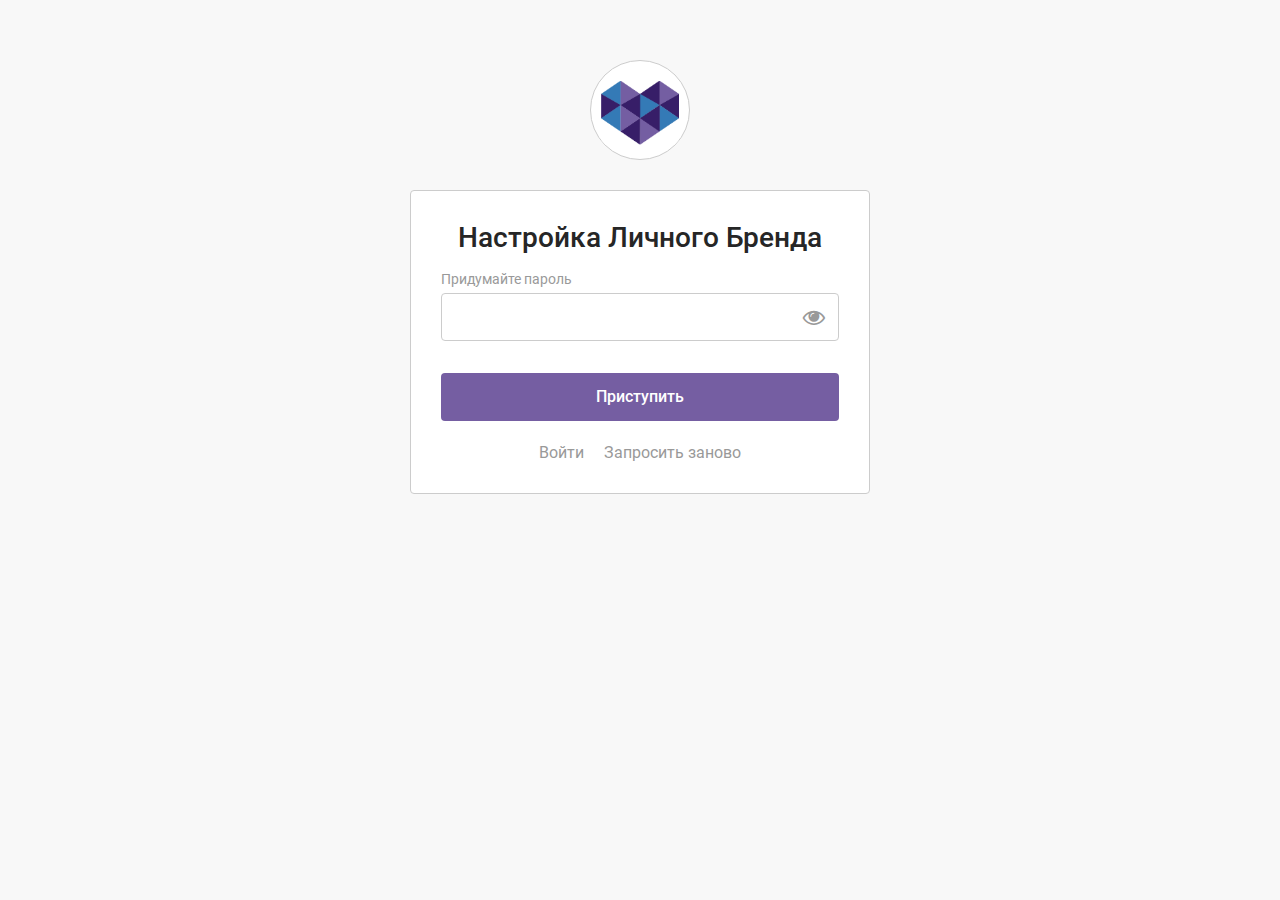
<file: recover.html>
<!DOCTYPE html>
<html lang="Ru-ru">
  <head>
    <meta charset="UTF-8"/>
    <title>Личный Бренд Платформа</title>
    <meta http-equiv="x-ua-compatible" content="ie=edge"/>
    <meta name="viewport" content="width=device-width, initial-scale=1"/>
    <link rel="stylesheet" href="css/style.css"/>
    <link rel="stylesheet" href="css/links-page.css"/>
    <link rel="apple-touch-icon" sizes="57x57" href="img/favicon/apple-icon-57x57.png"/>
    <link rel="apple-touch-icon" sizes="60x60" href="img/favicon/apple-icon-60x60.png"/>
    <link rel="apple-touch-icon" sizes="72x72" href="img/favicon/apple-icon-72x72.png"/>
    <link rel="apple-touch-icon" sizes="76x76" href="img/favicon/apple-icon-76x76.png"/>
    <link rel="apple-touch-icon" sizes="114x114" href="img/favicon/apple-icon-114x114.png"/>
    <link rel="apple-touch-icon" sizes="120x120" href="img/favicon/apple-icon-120x120.png"/>
    <link rel="apple-touch-icon" sizes="144x144" href="img/favicon/apple-icon-144x144.png"/>
    <link rel="apple-touch-icon" sizes="152x152" href="img/favicon/apple-icon-152x152.png"/>
    <link rel="apple-touch-icon" sizes="180x180" href="img/favicon/apple-icon-180x180.png"/>
    <link rel="icon" type="image/png" sizes="192x192" href="img/favicon/android-icon-192x192.png"/>
    <link rel="icon" type="image/png" sizes="32x32" href="img/favicon/favicon-32x32.png"/>
    <link rel="icon" type="image/png" sizes="96x96" href="img/favicon/favicon-96x96.png"/>
    <link rel="icon" type="image/png" sizes="16x16" href="img/favicon/favicon-16x16.png"/>
    <link rel="manifest" href="img/favicon/manifest.json"/>
<!--    <meta name="msapplication-TileColor" content="#fff"/>
    <meta name="msapplication-TileImage" content="img/favicon/ms-icon-144x144.png"/>
    <meta name="theme-color" content="#fff"/>
    <meta name="description" content="Описание"/>
    <meta name="keywords" content="Ключевые слова через запятую"/>
    <link rel="image_src" href="https://site.com/img/og/og.jpg"/>
    <meta property="og:type" content="website"/>
    <meta property="og:url" content="https://..."/>
    <meta property="og:image" content="https://.../img/og/og.jpg"/>
    <meta property="og:image:type" content="image/jpeg"/>
    <meta property="og:image:width" content="1024"/>
    <meta property="og:image:height" content="512"/>
    <meta property="og:title" content="..."/>
    <meta property="og:description" content="..."/>
    <meta property="og:locale" content="Ru-ru"/>
    <meta property="og:site_name" content="https://..."/>
    <meta name="twitter:card" content="summary_large_image"/>
    <meta name="twitter:site" content="https://..."/>
    <meta name="twitter:title" content="..."/>
    <meta name="twitter:description" content="..."/>
    <meta name="twitter:creator" content="..."/>
    <meta name="twitter:image:src" content="https://.../img/og/twitter.jpg"/>
    <meta name="twitter:domain" content="https://...."/>-->
    <meta name="theme-color" content="#755ea2"/>
    <meta name="msapplication-navbutton-color" content="#755ea2"/>
    <meta name="apple-mobile-web-app-status-bar-style" content="#755ea2"/>
  </head>
  <body><!--[if lt IE 8]>
  <p class="browserhappy">
    Ваш браузер <strong>устарел</strong>. Пожалуйста <a href="https://browsehappy.com/"  target="_blank">обновите</a>.
  </p>
<![endif]-->
<noscript>
  <p class="intro">
  	Вам нужно включить JavaScript в своем браузере, чтобы  отображение этой страницы было корректн
  </p>
</noscript>

    <div class="wrapper">     
      <main class="main"><main class="sign">
  <a href="/" class="sign__logo"><img src="img/pic/short-logo.png" alt="ShortWayToPay"></a>
  <div class="sign__blc">
    <div class="sign__header">
      <h2 class="sign__title">Настройка Личного Бренда</h2>
    </div>
    <form action="https://admapi.itsinsta.site/api/users/password/recover/{passwordId}/confirm" method="post" class="form">
      <fieldset class="fieldset">
        <div class="form__group">
		  <label class="label">
			<span class="label__legend">Придумайте пароль</span>
		    <input name="password" type="password" class="input">
		  	<div class="error"></div>
		  </label>
          <button class="btn show-pass js-show-hide-pass" type="button"></button>
        </div>
      </fieldset>
      <button class="btn btn_viol submit" type="submit">Приступить</button>
      <div class="sign__footer">
        <a href="login.html">Войти</a>
        <a href="reset.html">Запросить заново</a>
      </div>
    </form>
  </div>
</main>
      </main>
    </div>
    <script src="js/vendors.min.js"></script>
    <script src="js/scripts.min.js"></script>

<script type="text/javascript" >
$(document).ready(function(){
    var lid = getUrlParameter("lid");
    $("form").each(function(index, element){
      $(element).attr("action", $(element).attr("action").replace("{passwordId}", lid));
    });

    $('form').submit(function(){
        $('form .btn').prop('disabled', true);

	event.preventDefault(); //prevent default action 

	$('.error').text("");

	if (!$(this).find('input[name="password"]').val()) {
	    $('.error').last().text("Пароль не может быть пустым");
            $('form .btn').prop('disabled', false);

            return false;
        }

	var post_url = $(this).attr("action"); //get form action url
	var request_method = $(this).attr("method"); //get form GET/POST method
	var form_data = JSON.stringify(getFormData($(this)));

	var form = $(this);
	$.ajax({
		url : post_url,
		type: request_method,
                contentType: 'application/json',
		data : form_data
	}).done(function(response){
                $('form .btn').text("Открываем...");

                storeLogin(response);
                setDefaultProject(function(project) { window.location.href = "./page.html?project=" + project; });
	}).fail(function(){
		$('.error').last().text("Запрос на восстановление пароля не действителен.");

                $('form .btn').prop('disabled', false);
	});

        return false;
    });
});

</script>
  </body>
</html>
</file>
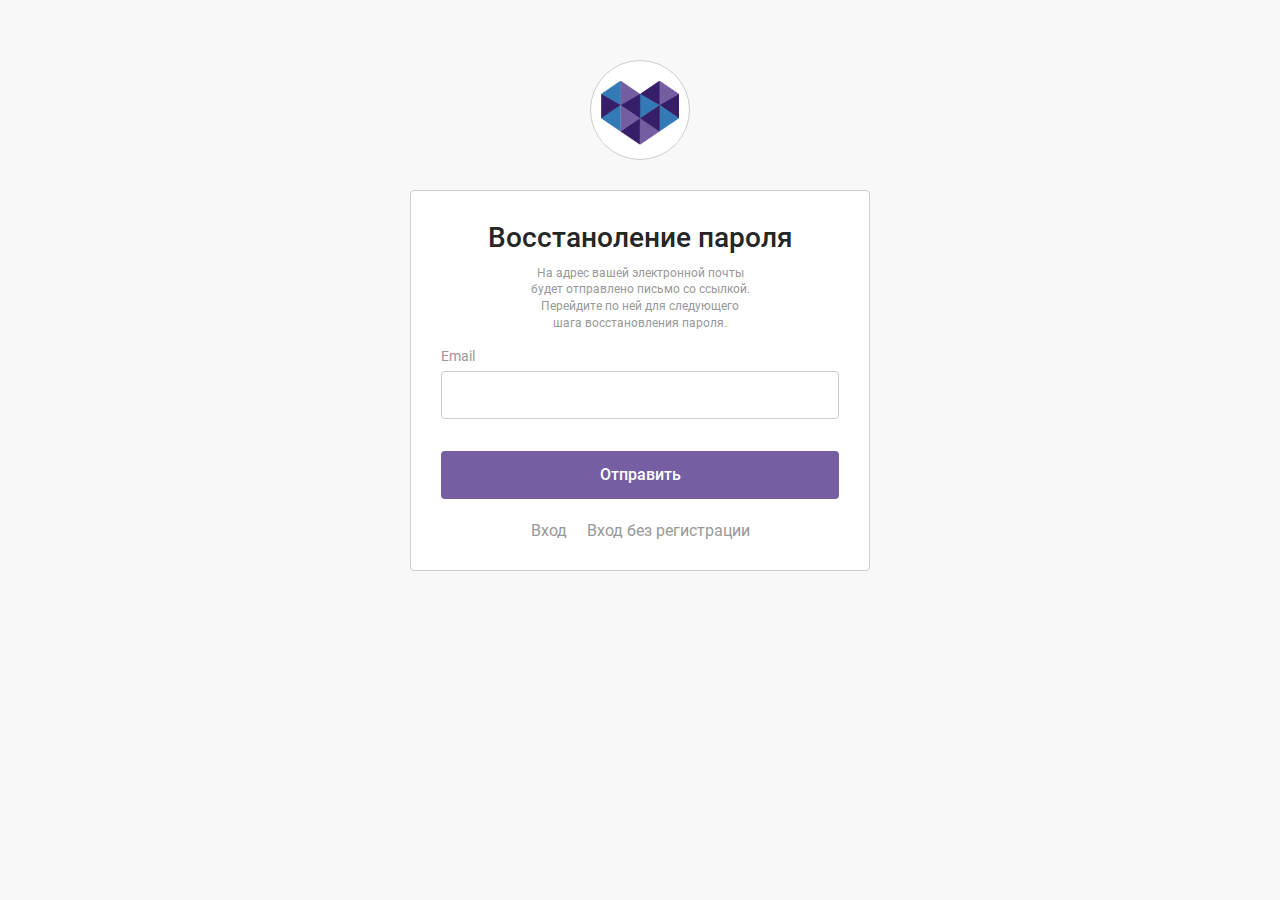
<file: reset.html>
<!DOCTYPE html>
<html lang="Ru-ru">
  <head>
    <meta charset="UTF-8"/>
    <title>Личный Бренд Платформа</title>
    <meta http-equiv="x-ua-compatible" content="ie=edge"/>
    <meta name="viewport" content="width=device-width, initial-scale=1"/>
    <link rel="stylesheet" href="css/style.css"/>
    <link rel="stylesheet" href="css/links-page.css"/>
    <link rel="apple-touch-icon" sizes="57x57" href="img/favicon/apple-icon-57x57.png"/>
    <link rel="apple-touch-icon" sizes="60x60" href="img/favicon/apple-icon-60x60.png"/>
    <link rel="apple-touch-icon" sizes="72x72" href="img/favicon/apple-icon-72x72.png"/>
    <link rel="apple-touch-icon" sizes="76x76" href="img/favicon/apple-icon-76x76.png"/>
    <link rel="apple-touch-icon" sizes="114x114" href="img/favicon/apple-icon-114x114.png"/>
    <link rel="apple-touch-icon" sizes="120x120" href="img/favicon/apple-icon-120x120.png"/>
    <link rel="apple-touch-icon" sizes="144x144" href="img/favicon/apple-icon-144x144.png"/>
    <link rel="apple-touch-icon" sizes="152x152" href="img/favicon/apple-icon-152x152.png"/>
    <link rel="apple-touch-icon" sizes="180x180" href="img/favicon/apple-icon-180x180.png"/>
    <link rel="icon" type="image/png" sizes="192x192" href="img/favicon/android-icon-192x192.png"/>
    <link rel="icon" type="image/png" sizes="32x32" href="img/favicon/favicon-32x32.png"/>
    <link rel="icon" type="image/png" sizes="96x96" href="img/favicon/favicon-96x96.png"/>
    <link rel="icon" type="image/png" sizes="16x16" href="img/favicon/favicon-16x16.png"/>
    <link rel="manifest" href="img/favicon/manifest.json"/>
    <meta name="msapplication-TileColor" content="#fff"/>
    <meta name="msapplication-TileImage" content="img/favicon/ms-icon-144x144.png"/>
    <meta name="theme-color" content="#fff"/>
    <!--<meta name="description" content="Описание"/>
    <meta name="keywords" content="Ключевые слова через запятую"/>
    <link rel="image_src" href="https://site.com/img/og/og.jpg"/>
    <meta property="og:type" content="website"/>
    <meta property="og:url" content="https://..."/>
    <meta property="og:image" content="https://.../img/og/og.jpg"/>
    <meta property="og:image:type" content="image/jpeg"/>
    <meta property="og:image:width" content="1024"/>
    <meta property="og:image:height" content="512"/>
    <meta property="og:title" content="..."/>
    <meta property="og:description" content="..."/>
    <meta property="og:locale" content="Ru-ru"/>
    <meta property="og:site_name" content="https://..."/>
    <meta name="twitter:card" content="summary_large_image"/>
    <meta name="twitter:site" content="https://..."/>
    <meta name="twitter:title" content="..."/>
    <meta name="twitter:description" content="..."/>
    <meta name="twitter:creator" content="..."/>
    <meta name="twitter:image:src" content="https://.../img/og/twitter.jpg"/>
    <meta name="twitter:domain" content="https://...."/>-->
    <meta name="theme-color" content="#755ea2"/>
    <meta name="msapplication-navbutton-color" content="#755ea2"/>
    <meta name="apple-mobile-web-app-status-bar-style" content="#755ea2"/>
  </head>
  <body><!--[if lt IE 8]>
  <p class="browserhappy">
    Ваш браузер <strong>устарел</strong>. Пожалуйста <a href="https://browsehappy.com/"  target="_blank">обновите</a>.
  </p>
<![endif]-->
<noscript>
  <p class="intro">
  	Вам нужно включить JavaScript в своем браузере, чтобы  отображение этой страницы было корректн
  </p>
</noscript>

    <div class="wrapper">     
      <main class="main"><div class="sign">
  <a href="/" class="sign__logo"><img src="img/pic/short-logo.png" alt="ShortWayToPay"></a>
  <div class="sign__blc">
    <div class="sign__header">
      <h2 class="sign__title">Восстаноление пароля</h2>
      <div class="sign__txt">На адрес вашей электронной почты <br>будет отправлено письмо со ссылкой. <br>Перейдите по ней для следующего <br>шага восстановления пароля.</div>
    </div>
    <form action="https://admapi.itsinsta.site/api/users/password/recover" method="post" class="form">
      <fieldset class="fieldset">
        <div class="form__group">
		  <label class="label">
			<span class="label__legend">Email</span>
			<input name="email" type="email" class="input">
		    <div class="error"></div>
		    <!--<div class="error">Введите Ваш email</div>
		    <div class="error">Учетной записи с таким email не существует</div>
		    <div class="error">Неправильный email</div>-->
		  </label>
		</div>
      </fieldset>
      <button class="btn btn_viol submit" type="submit">Отправить</button>
      <div class="sign__footer">
        <a href="login.html">Вход</a>
        <a href="sign-instagram.html">Вход без регистрации</a>        				
      </div>
    </form>
  </div>
</div>
      </main>
    </div>
    <script src="js/vendors.min.js"></script>
    <script src="js/scripts.min.js"></script>

<script type="text/javascript" >
$(document).ready(function(){
    $('form').submit(function(){
        $('form .btn').prop('disabled', true);

	event.preventDefault(); //prevent default action 

	$('.error').text("");

	if (!$(this).find('input[name="email"]').val()) {
	    $('.error').first().text("E-mail не может быть пустым");
            $('form .btn').prop('disabled', false);

            return false;
        }

	var post_url = $(this).attr("action"); //get form action url
	var request_method = $(this).attr("method"); //get form GET/POST method
	var form_data = JSON.stringify(getFormData($(this)));

	var form = $(this);
	$.ajax({
		url : post_url,
		type: request_method,
                contentType: 'application/json',
		data : form_data
	}).done(function(response){
                $('form .btn').text("Отправлено");

                setTimeout(function(){ window.location.href = "./login.html"; }, 3000);
	}).fail(function(){
		$('.error').last().text("Неверный e-mail");

                $('form .btn').prop('disabled', false);
	});

        return false;
    });
});

</script>
  </body>
</html>
</file>
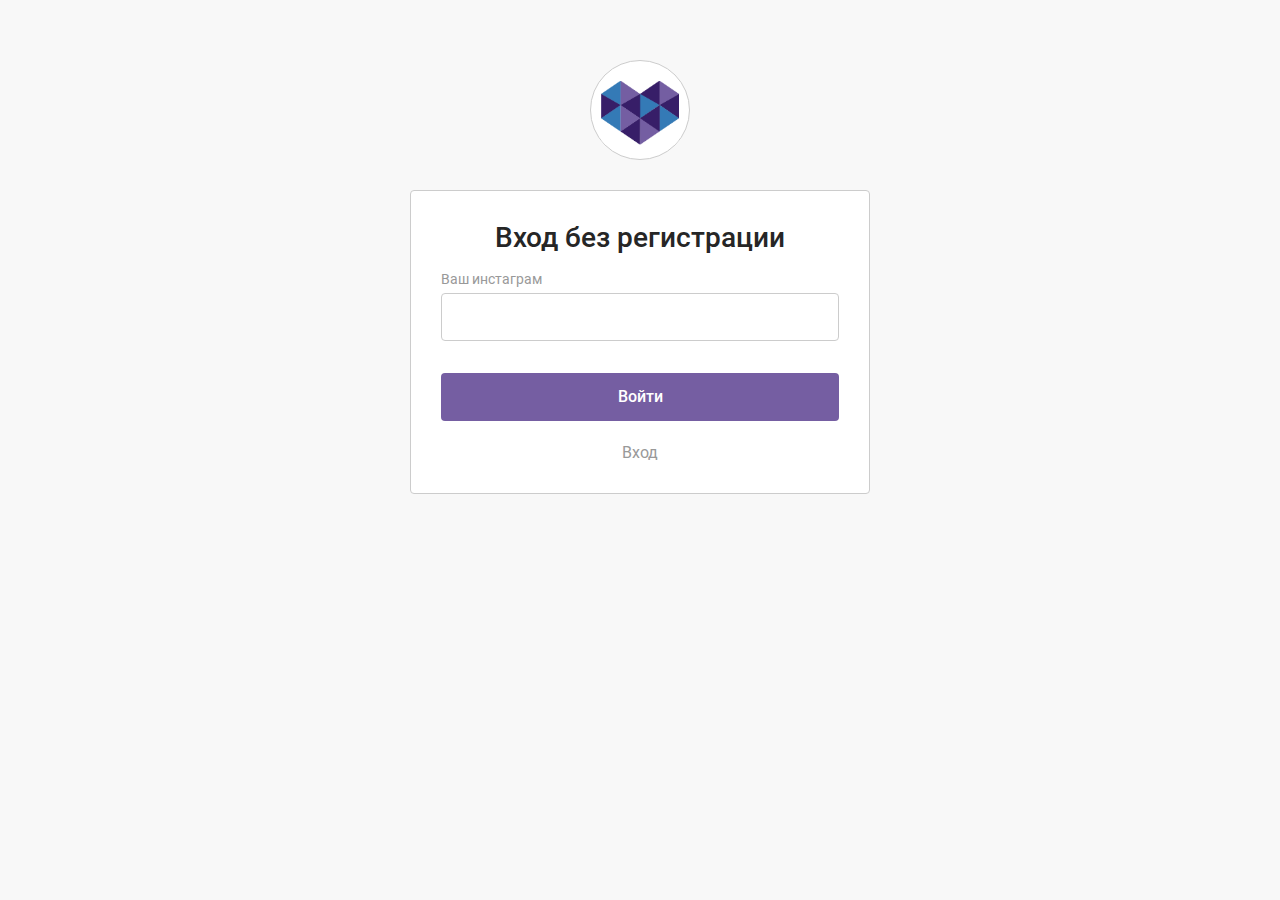
<file: signup.html>
<!DOCTYPE html>
<html lang="Ru-ru">
  <head>
    <meta charset="UTF-8"/>
    <title>Личный Бренд Платформа</title>
    <meta http-equiv="x-ua-compatible" content="ie=edge"/>
    <meta name="viewport" content="width=device-width, initial-scale=1"/>
    <link rel="stylesheet" href="css/style.css"/>
    <link rel="stylesheet" href="css/links-page.css"/>
    <link rel="apple-touch-icon" sizes="57x57" href="img/favicon/apple-icon-57x57.png"/>
    <link rel="apple-touch-icon" sizes="60x60" href="img/favicon/apple-icon-60x60.png"/>
    <link rel="apple-touch-icon" sizes="72x72" href="img/favicon/apple-icon-72x72.png"/>
    <link rel="apple-touch-icon" sizes="76x76" href="img/favicon/apple-icon-76x76.png"/>
    <link rel="apple-touch-icon" sizes="114x114" href="img/favicon/apple-icon-114x114.png"/>
    <link rel="apple-touch-icon" sizes="120x120" href="img/favicon/apple-icon-120x120.png"/>
    <link rel="apple-touch-icon" sizes="144x144" href="img/favicon/apple-icon-144x144.png"/>
    <link rel="apple-touch-icon" sizes="152x152" href="img/favicon/apple-icon-152x152.png"/>
    <link rel="apple-touch-icon" sizes="180x180" href="img/favicon/apple-icon-180x180.png"/>
    <link rel="icon" type="image/png" sizes="192x192" href="img/favicon/android-icon-192x192.png"/>
    <link rel="icon" type="image/png" sizes="32x32" href="img/favicon/favicon-32x32.png"/>
    <link rel="icon" type="image/png" sizes="96x96" href="img/favicon/favicon-96x96.png"/>
    <link rel="icon" type="image/png" sizes="16x16" href="img/favicon/favicon-16x16.png"/>
    <link rel="manifest" href="img/favicon/manifest.json"/>
    <meta name="msapplication-TileColor" content="#fff"/>
    <meta name="msapplication-TileImage" content="img/favicon/ms-icon-144x144.png"/>
    <meta name="theme-color" content="#fff"/>
    <!--<meta name="description" content="Описание"/>
    <meta name="keywords" content="Ключевые слова через запятую"/>
    <link rel="image_src" href="https://site.com/img/og/og.jpg"/>
    <meta property="og:type" content="website"/>
    <meta property="og:url" content="https://..."/>
    <meta property="og:image" content="https://.../img/og/og.jpg"/>
    <meta property="og:image:type" content="image/jpeg"/>
    <meta property="og:image:width" content="1024"/>
    <meta property="og:image:height" content="512"/>
    <meta property="og:title" content="..."/>
    <meta property="og:description" content="..."/>
    <meta property="og:locale" content="Ru-ru"/>
    <meta property="og:site_name" content="https://..."/>
    <meta name="twitter:card" content="summary_large_image"/>
    <meta name="twitter:site" content="https://..."/>
    <meta name="twitter:title" content="..."/>
    <meta name="twitter:description" content="..."/>
    <meta name="twitter:creator" content="..."/>
    <meta name="twitter:image:src" content="https://.../img/og/twitter.jpg"/>
    <meta name="twitter:domain" content="https://...."/>-->
    <meta name="theme-color" content="#755ea2"/>
    <meta name="msapplication-navbutton-color" content="#755ea2"/>
    <meta name="apple-mobile-web-app-status-bar-style" content="#755ea2"/>
  </head>
  <body><!--[if lt IE 8]>
  <p class="browserhappy">
    Ваш браузер <strong>устарел</strong>. Пожалуйста <a href="https://browsehappy.com/"  target="_blank">обновите</a>.
  </p>
<![endif]-->
<noscript>
  <p class="intro">
  	Вам нужно включить JavaScript в своем браузере, чтобы  отображение этой страницы было корректн
  </p>
</noscript>

    <div class="wrapper">     
      <main class="main"><div class="sign">
  <a href="/" class="sign__logo"><img src="img/pic/short-logo.png" alt="ShortWayToPay"></a>
  <div class="sign__blc">
    <div class="sign__header">
      <h2 class="sign__title">Вход без регистрации</h2>
    </div>
    <form action="#" method="post" class="form">
      <fieldset class="fieldset">
        <div class="form__group">
          <label class="label">
            <span class="label__legend">Ваш инстаграм</span>
              <input type="tel" class="input">
          </label>
          <div class="error"></div>
	</div>
      </fieldset>
      <button class="btn btn_viol submit" type="submit">Войти</button>
      <div class="sign__footer">
      	<a href="login.html">Вход</a>
      </div>
    </form>
  </div>
</div>
      </main>
    </div>
    <script src="js/vendors.min.js"></script>
    <script src="js/scripts.min.js"></script>
  </body>
</html>
</file>
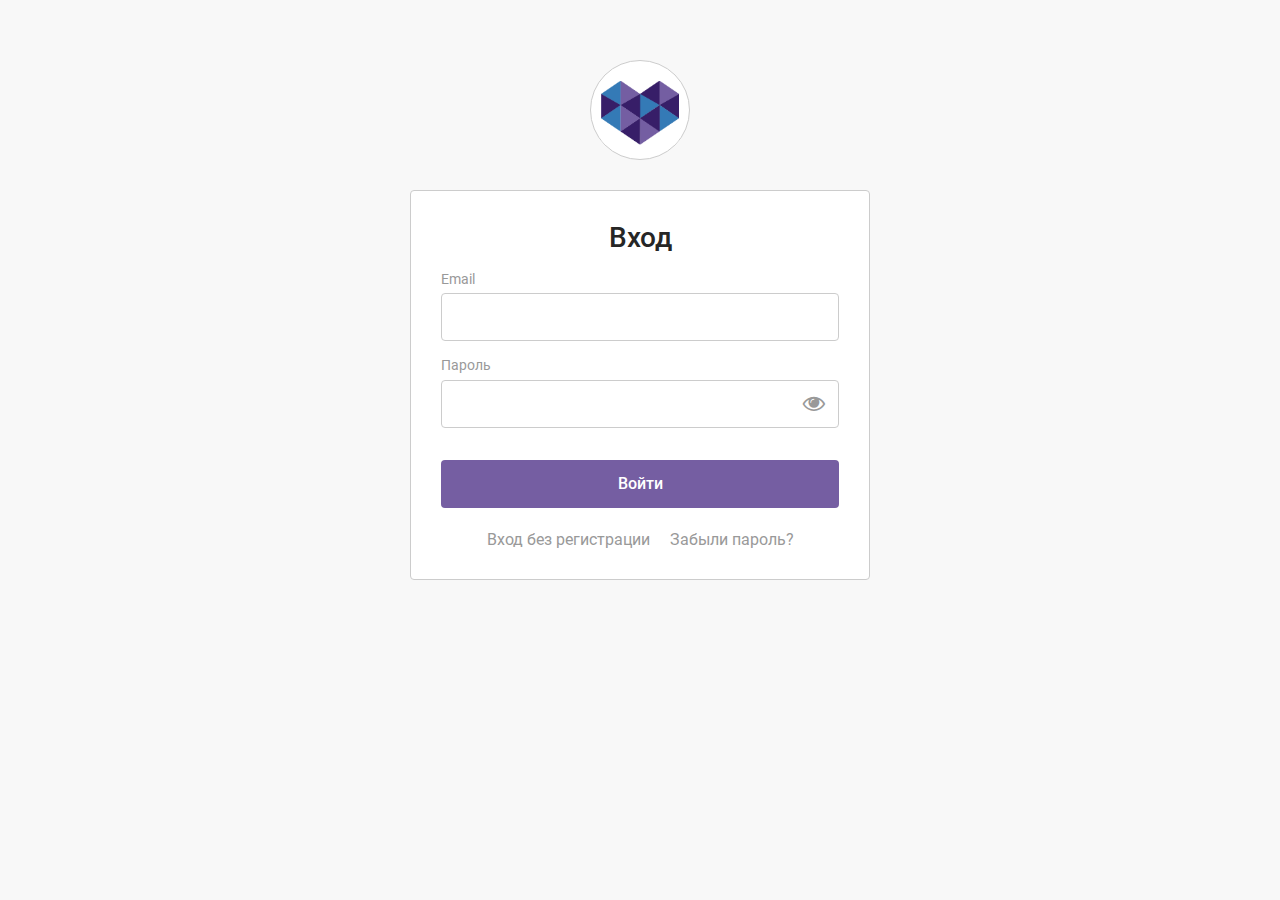
<file: themes.html>
<!DOCTYPE html>
<html lang="Ru-ru">
  <head>
    <meta charset="UTF-8"/>
    <title>Личный Бренд Платформа</title>
    <meta http-equiv="x-ua-compatible" content="ie=edge"/>
    <meta name="viewport" content="width=device-width, initial-scale=1"/>
    <link rel="stylesheet" href="css/style.css"/>
    <link rel="stylesheet" href="css/links-page.css"/>
    <link rel="apple-touch-icon" sizes="57x57" href="img/favicon/apple-icon-57x57.png"/>
    <link rel="apple-touch-icon" sizes="60x60" href="img/favicon/apple-icon-60x60.png"/>
    <link rel="apple-touch-icon" sizes="72x72" href="img/favicon/apple-icon-72x72.png"/>
    <link rel="apple-touch-icon" sizes="76x76" href="img/favicon/apple-icon-76x76.png"/>
    <link rel="apple-touch-icon" sizes="114x114" href="img/favicon/apple-icon-114x114.png"/>
    <link rel="apple-touch-icon" sizes="120x120" href="img/favicon/apple-icon-120x120.png"/>
    <link rel="apple-touch-icon" sizes="144x144" href="img/favicon/apple-icon-144x144.png"/>
    <link rel="apple-touch-icon" sizes="152x152" href="img/favicon/apple-icon-152x152.png"/>
    <link rel="apple-touch-icon" sizes="180x180" href="img/favicon/apple-icon-180x180.png"/>
    <link rel="icon" type="image/png" sizes="192x192" href="img/favicon/android-icon-192x192.png"/>
    <link rel="icon" type="image/png" sizes="32x32" href="img/favicon/favicon-32x32.png"/>
    <link rel="icon" type="image/png" sizes="96x96" href="img/favicon/favicon-96x96.png"/>
    <link rel="icon" type="image/png" sizes="16x16" href="img/favicon/favicon-16x16.png"/>
    <link rel="manifest" href="img/favicon/manifest.json"/>
    <meta name="msapplication-TileColor" content="#fff"/>
    <meta name="msapplication-TileImage" content="img/favicon/ms-icon-144x144.png"/>
    <meta name="theme-color" content="#fff"/>
    <meta name="description" content="Личный Бренд Платформа"/>
    <meta name="keywords" content="Личный Бренд Платформа"/>
    <link rel="image_src" href="https://site.com/img/og/og.jpg"/>
    <!--<meta property="og:type" content="website"/>
    <meta property="og:url" content="https://..."/>
    <meta property="og:image" content="https://.../img/og/og.jpg"/>
    <meta property="og:image:type" content="image/jpeg"/>
    <meta property="og:image:width" content="1024"/>
    <meta property="og:image:height" content="512"/>
    <meta property="og:title" content="..."/>
    <meta property="og:description" content="..."/>
    <meta property="og:locale" content="Ru-ru"/>
    <meta property="og:site_name" content="https://..."/>
    <meta name="twitter:card" content="summary_large_image"/>
    <meta name="twitter:site" content="https://..."/>
    <meta name="twitter:title" content="..."/>
    <meta name="twitter:description" content="..."/>
    <meta name="twitter:creator" content="..."/>
    <meta name="twitter:image:src" content="https://.../img/og/twitter.jpg"/>
    <meta name="twitter:domain" content="https://...."/>-->
    <meta name="theme-color" content="#755ea2"/>
    <meta name="msapplication-navbutton-color" content="#755ea2"/>
    <meta name="apple-mobile-web-app-status-bar-style" content="#755ea2"/>
  </head>
  <body><!--[if lt IE 8]>
  <p class="browserhappy">
    Ваш браузер <strong>устарел</strong>. Пожалуйста <a href="https://browsehappy.com/"  target="_blank">обновите</a>.
  </p>
<![endif]-->
<noscript>
  <p class="intro">
  	Вам нужно включить JavaScript в своем браузере, чтобы  отображение этой страницы было корректн
  </p>
</noscript>

    <div class="wrapper">
           <header class="header">
  <div class="header__wrap">
    <div class="header__bar">
      <a href="/" class="header__logo-desc header__logo-round"><img src=""/></a>
      <a href="/" class="header__logo-mob header__logo-round"><img src=""/></a>
      <div class="header-list">
        <div class="header-list__btn off-js-list-btn"><span>Мой проект</span> <!--<i class="fa fa-caret-down" aria-hidden="true">--></i></div>
        <nav class="header-list__nav js-list-hide">
          <div class="header-list__nav-title">Мои проекты</div>
          <ul>
            <li><a href="#">Мой проект</a></li>
            <li><a href="#">Другой мой проект</a></li>
            <li><a href="add-new-project.html" class="header-list__nav-btn">+&nbsp;&nbsp;Добавить новый проект</a></li>
          </ul>
        </nav>
      </div>
      <a href="edit.html?project={profile}" class="header__tool" title="Настроить">
        <i class="fa fa-cogs" aria-hidden="true"></i>Настроить
      </a>
    </div>
    <div class="header__bar">
      <div class="header-list">
        <div class="header-list__btn js-list-btn">
          <div class="avatar"><!--тут аватарка--></div> <i class="fa fa-caret-down" aria-hidden="true"></i>
        </div>
        <nav class="header-list__nav header-list__nav_right js-list-hide">
          <ul>
            <!--<li><a href="#"><div class="avatar header-list__nav-avatar"></div>user_name</a></li>-->
            <!--<li><a href="price.html">Цены и тарифы</a></li>-->
            <li><a href="profile.html">Профиль</a></li>
            <li><a href="login.html?reload=true" class="header-list__nav-btn"><i class="fa fa-sign-out" aria-hidden="true"></i>&nbsp;&nbsp;Выйти</a></li>
          </ul>
        </nav>
      </div>
    </div>
  </div>
</header>
      <main class="dash">
        <div class="dash__overlay" id="js-dash-overlay"></div>
        <div class="container">
          <div class="dash__wrap"><div class="skins">
  <div class="skins__main">
    <section class="skins__main-sec">
      <h2 class="skins__main-sec-title">Выберите&nbsp;цветовую&nbsp;схему вашего&nbsp;будущего&nbsp;сайта</h2>

      <div class="skins-slider" id="js-skins-slider">
        <div class="swiper-wrapper">
          <div class="swiper-slide">
            <label class="skins-slide">
              <input class="js-skins-checkbox" type="checkbox" hidden>
              <span class="skins-slide__check"><i class="fa fa-check" aria-hidden="true"></i></span>
              <figure class="skins-slide__wrap">
                <div class="skins-slide__pic">
                  <img src="img/pic/pink.jpg" alt="Тема 1">
                </div>
                <figcaption class="skins-slide__name">Выбери: тема 1</figcaption>
              </figure>
            </label>        
          </div>
          <div class="swiper-slide">
            <label class="skins-slide">
              <input class="js-skins-checkbox" type="checkbox" hidden>
              <span class="skins-slide__check"><i class="fa fa-check" aria-hidden="true"></i></span>
              <figure class="skins-slide__wrap">
                <div class="skins-slide__pic">
                  <img src="img/pic/marine.jpg" alt="Тема 2">
                </div>
                <figcaption class="skins-slide__name">Выбери: тема 2</figcaption>
              </figure>
            </label>        
          </div>
          <div class="swiper-slide">
            <label class="skins-slide">
              <input class="js-skins-checkbox" type="checkbox" hidden>
              <span class="skins-slide__check"><i class="fa fa-check" aria-hidden="true"></i></span>
              <figure class="skins-slide__wrap">
                <div class="skins-slide__pic">
                  <img src="img/pic/gold.jpg" alt="Тема 3">
                </div>
                <figcaption class="skins-slide__name">Выбери: тема 3</figcaption>
              </figure>
            </label>        
          </div>
          <div class="swiper-slide">
            <label class="skins-slide">
              <input class="js-skins-checkbox" type="checkbox" hidden>
              <span class="skins-slide__check"><i class="fa fa-check" aria-hidden="true"></i></span>
              <figure class="skins-slide__wrap">
                <div class="skins-slide__pic">
                  <img src="img/pic/violet.jpg" alt="Тема 4">
                </div>
                <figcaption class="skins-slide__name">Выбери: тема 4</figcaption>
              </figure>
            </label>        
          </div>
          <div class="swiper-slide">
            <label class="skins-slide">
              <input class="js-skins-checkbox" type="checkbox" hidden>
              <span class="skins-slide__check"><i class="fa fa-check" aria-hidden="true"></i></span>
              <figure class="skins-slide__wrap">
                <div class="skins-slide__pic">
                  <img src="img/pic/orange.jpg" alt="Тема 5">
                </div>
                <figcaption class="skins-slide__name">Выбери: тема 5</figcaption>
              </figure>
            </label>        
          </div>
          <div class="swiper-slide">
            <label class="skins-slide">
              <input class="js-skins-checkbox" type="checkbox" hidden>
              <span class="skins-slide__check"><i class="fa fa-check" aria-hidden="true"></i></span>
              <figure class="skins-slide__wrap">
                <div class="skins-slide__pic">
                  <img src="img/pic/black.jpg" alt="Тема 6">
                </div>
                <figcaption class="skins-slide__name">Выбери: тема 6</figcaption>
              </figure>
            </label>        
          </div>
          <div class="swiper-slide">
            <label class="skins-slide">
              <input class="js-skins-checkbox" type="checkbox" hidden>
              <span class="skins-slide__check"><i class="fa fa-check" aria-hidden="true"></i></span>
              <figure class="skins-slide__wrap">
                <div class="skins-slide__pic">
                  <img src="img/pic/red.jpg" alt="Тема 7">
                </div>
                <figcaption class="skins-slide__name">Выбери: тема 7</figcaption>
              </figure>
            </label>        
          </div>
          <div class="swiper-slide">
            <label class="skins-slide">
              <input class="js-skins-checkbox" type="checkbox" hidden>
              <span class="skins-slide__check"><i class="fa fa-check" aria-hidden="true"></i></span>
              <figure class="skins-slide__wrap">
                <div class="skins-slide__pic">
                  <img src="img/pic/green.jpg" alt="Тема 8">
                </div>
                <figcaption class="skins-slide__name">Выбери: тема 8</figcaption>
              </figure>
            </label>        
          </div>
          <div class="swiper-slide">
            <label class="skins-slide">
              <input class="js-skins-checkbox" type="checkbox" hidden>
              <span class="skins-slide__check"><i class="fa fa-check" aria-hidden="true"></i></span>
              <figure class="skins-slide__wrap">
                <div class="skins-slide__pic">
                  <img src="img/pic/sand.jpg" alt="Тема 9">
                </div>
                <figcaption class="skins-slide__name">Выбери: тема 9</figcaption>
              </figure>
            </label>        
          </div>
        </div>
      </div>
    </section>
  </div>
</div>


<!-- Кнопка "Применить" -->
<button id="next" class="btn btn_viol smartpage-public" disabled>Загружаем...</button>
          </div>
        </div>
      </main>
    </div>
    <script src="js/vendors.min.js"></script>
    <script src="js/scripts.min.js"></script>

<!-- Yandex.Metrika counter -->
<script type="text/javascript" >
   (function(m,e,t,r,i,k,a){m[i]=m[i]||function(){(m[i].a=m[i].a||[]).push(arguments)};
   m[i].l=1*new Date();k=e.createElement(t),a=e.getElementsByTagName(t)[0],k.async=1,k.src=r,a.parentNode.insertBefore(k,a)})
   (window, document, "script", "https://mc.yandex.ru/metrika/tag.js", "ym");

   ym(56430199, "init", {
        clickmap:true,
        trackLinks:true,
        accurateTrackBounce:true,
        webvisor:true
   });
</script>
<noscript><div><img src="https://mc.yandex.ru/watch/56430199" style="position:absolute; left:-9999px;" alt="" /></div></noscript>
<!-- /Yandex.Metrika counter -->

<!-- Facebook Pixel Code -->
<script>
!function(f,b,e,v,n,t,s)
{if(f.fbq)return;n=f.fbq=function(){n.callMethod?
n.callMethod.apply(n,arguments):n.queue.push(arguments)};
if(!f._fbq)f._fbq=n;n.push=n;n.loaded=!0;n.version='2.0';
n.queue=[];t=b.createElement(e);t.async=!0;
t.src=v;s=b.getElementsByTagName(e)[0];
s.parentNode.insertBefore(t,s)}(window, document,'script',
'https://connect.facebook.net/en_US/fbevents.js');
fbq('init', '2765965856817205');
fbq('track', 'PageView');
</script>
<noscript><img height="1" width="1" style="display:none"
src="https://www.facebook.com/tr?id=2765965856817205&ev=PageView&noscript=1"
/></noscript>
<!-- End Facebook Pixel Code -->

<script type="text/javascript" >
var project = {};
var page = {};

$(document).ready(function(){
    var projectName = getUrlParameter("project");

    if (!projectName) {
      setDefaultProject(function(project) { window.location.href = "./themes.html?project=" + project; });

      return;
    }

    $("form").each(function(index, element){
      $(element).attr("action", $(element).attr("action").replace("{profile}", projectName));
    });
    $(".header__tool").each(function(index, element){
      $(element).attr("href", $(element).attr("href").replace("{profile}", projectName));
    });

    $("#next").click(function() {
      window.location.href = "./page.html?project=" + projectName; 
    });

    requestProject(projectName, function(response) {
        project = response;

        $(".header__logo-desc > img").attr("src", project.logoUrl);
        $(".header__logo-mob > img").attr("src", project.logoUrl);
        $(".header-list__btn > span").text(project.userName);
        /*$(".smartpage-header__pic > img").attr("src", project.logoUrl);*/
 
        if (project.theme) {
            $("#next").prop('disabled', false);
            if (!getLearningState().isMessengersOpened) {
                $("#next").text("Настроить мессенджеры");
            } else {
                $("#next").text("Продолжить настройку");
            }
        } else {
            $("#next").text("Нажмите на понравившуюся тему");
        }

        $(".js-skins-checkbox").each(function(index, input) {
            var theme = $(input).parent().find("img").attr("src").replace("img/pic/", "").replace(".jpg", "").replace(".png", "");
            var checked = project.theme == theme;
            $(input).prop('checked', checked);
            if (checked) {
              initSkinsSlider(index);
            }
        });
    });

    setTheme = function(theme) {
        $("#next").prop('disabled', false);

        if (!getLearningState().isMessengersOpened) {
            $("#next").text("Настроить мессенджеры");
        } else {
            $("#next").text("Продолжить настройку");
        }

        $.ajax({
            url : "https://admapi.itsinsta.site/api/profiles/" + projectName,
	    type: "PUT",
            contentType: 'application/json',
            data: JSON.stringify({ theme: theme }),
            beforeSend: function (xhr) {
                xhr.setRequestHeader("Authorization", "Bearer " + getLogin().token);
            },
        }).done(function(response){
        }).fail(function(response){
        });
    }
});
</script>
  </body>
</html>
</file>
<file: css/links-page.css>
:root {
	--main-bg-color: #fafafa;/*основной цвет фона*/
	--main-txt-color: #262626;/*основной цвет текста*/
	--unactive-txt-color: #999;/*цвет неактивного текста*/
	--btn-txt-color: #fff;/*цвет текста кнопки*/
	--elems-color: #1a1732;/*цвет элементов*/
	--elems-hover: #337ab7;/*цвет элементов при наведении*/
	--brd-color: #ccc; /*цвет бордеров*/
	--overlay-color: #262626;/*цвет оверлея*/
	--header-bg: #f8f8f8;/*фон хедера*/
	--header-brd: #e7e7e7;/*фон бордера хедера*/
}

.header__logo-round{
	border-radius: 50%;
	overflow: hidden;
}

.links-page-main--bg-img{
	background: center center no-repeat;
	background-attachment: fixed;
	-webkit-background-size: cover;
	background-size: cover;
}

.links-page{
	max-width: 640px;
	margin: 0 auto;
}
.links-page-title{
	font-size: 24px;
	font-weight: bold;
	text-align: center;
	margin-bottom: 16px;
}
.links-page-txt{
	font-size: 14px;
	line-height: 1.4;
	margin-bottom: 28px;
}
.links-page-messagers{
	margin-bottom: 17px;
	display: -webkit-flex;
	display: -moz-flex;
	display: -ms-flex;
	display: -o-flex;
	display: flex;
	-ms-align-items: stretch;
	align-items: stretch;
	justify-content: space-between;
	-webkit-flex-wrap: wrap;
	-moz-flex-wrap: wrap;
	-ms-flex-wrap: wrap;
	-o-flex-wrap: wrap;
	flex-wrap: wrap;
}
.links-page-messager{
	text-align: center;
	height: 60px;
	padding: 10px;
	background: var(--elems-color);
	color: var(--btn-txt-color);
	margin-bottom: 15px;
	padding: 0 16px;
	border-radius: 4px;
	line-height: 60px;
	text-align: center;
}
.links-page-messager i{
	font-size: 30px;
	display: inline-block;
	vertical-align: middle;
	margin-right: 12px;
	position: relative;
	top: -3px;
}
.links-page-messager:hover{background: var(--elems-hover);}

.links-page-messagers.count-1 .links-page-messager{width: 100%;}
.links-page-messagers.count-2 .links-page-messager{width: calc(50% - 7.5px);}
.links-page-messagers.count-3 .links-page-messager{width: calc((100% - 30px) / 3);}
.links-page-messagers.count-4 .links-page-messager{width: calc(50% - 7.5px);}

.links-page-messagers.count-5 .links-page-messager{width: calc((100% - 30px) / 3);}
.links-page-messagers.count-5 .links-page-messager:nth-child(4),
.links-page-messagers.count-5 .links-page-messager:nth-child(5){width: calc(50% - 7.5px);}

.links-page-messagers.count-6 .links-page-messager{width: calc((100% - 30px) / 3);}

.links-page-messagers.count-6 .links-page-messager{width: calc((100% - 30px) / 3);}

.links-page-messagers.count-7 .links-page-messager{width: calc(50% - 7.5px);}
.links-page-messagers.count-7 .links-page-messager:nth-child(1),
.links-page-messagers.count-7 .links-page-messager:nth-child(2),
.links-page-messagers.count-7 .links-page-messager:nth-child(3){width: calc((100% - 30px) / 3);}

.links-page-messagers.count-8 .links-page-messager{width: calc((100% - 30px) / 3);}
.links-page-messagers.count-8 .links-page-messager:nth-child(7),
.links-page-messagers.count-8 .links-page-messager:nth-child(8){width: calc(50% - 7.5px);}

.links-page-messagers.count-9 .links-page-messager{width: calc((100% - 30px) / 3);}

.links-page-video{
    width: 100%;
    padding-top: 56.25%;
    position: relative;
    margin: 16px 0;
}
.links-page-video iframe{
  position: absolute;
  top: 0;
  left: 0;
  width: 100% !important;
  height: 100% !important;
}

.links-page-btn{
	display: -webkit-flex;
	display: -moz-flex;
	display: -ms-flex;
	display: -o-flex;
	display: flex;
	-webkit-flex-direction: column;
	-moz-flex-direction: column;
	-ms-flex-direction: column;
	-o-flex-direction: column;
	flex-direction: column;
	-ms-align-items: center;
	align-items: center;
	justify-content: center;
	padding: 12px 16px;
	min-height: 62px;
    background: center center no-repeat;
    -webkit-background-size: 100% auto;
    background-size: 100% auto;
	background-color: var(--elems-color);
	color: var(--btn-txt-color);
	margin: 18px 0;
	border-radius: 4px;
	line-height: 1.5;
	font-weight: 600;
	font-size: 16px;
}
.links-page-btn.min{
  margin: 18px auto;
  width: 272px;
  padding: 20px;
}
.links-page-btn strong{
	font-weight: 600;
	font-size: 16px;
}
.links-page-btn small{
	font-weight: 400;
	font-size: 14px;
}
.links-page-btn i{
	font-size: 30px;
	display: inline-block;
	vertical-align: middle;
	margin-right: 12px;
}
.links-page-btn:hover{background-color: var(--elems-hover);}
.links-page-btn-bg{
	display: -webkit-flex;
	display: -moz-flex;
	display: -ms-flex;
	display: -o-flex;
	display: flex;
	-ms-align-items: center;
	align-items: center;
	justify-content: center;
	padding: 8px 16px;
	min-height: 62px;
	background: center center no-repeat;
	-webkit-background-size: cover;
	background-size: cover;
	color: var(--btn-txt-color);
	font-size: 16px;
	margin: 18px 0;
	border-radius: 4px;
	line-height: 1.5;
	font-weight: 600;
	font-size: 18px;
	overflow: hidden;
	position: relative;
}
.links-page-btn-bg:before{
	content: '';
	display: block;
	position: absolute;
	top: 0;
	left: 0;
	right: 0;
	bottom: 0;
	background: #000;
	opacity: .4;
	-webkit-transition: .25s ease;
	-o-transition: .25s ease;
	transition: .25s ease;	
}
.links-page-btn-bg span{
	position: relative;
	z-index: 2;
}
.links-page-btn-bg:hover:before{opacity: .6;}

.links-page-btn-pic{
	display: block;
	overflow: hidden;
	border-radius: 4px;
	margin: 18px 0;
	position: relative;
}
.links-page-btn-pic .swiper-slide img{border-radius: 4px;}
.links-page-btn-slide .swiper-wrapper{
	-ms-align-items: stretch;
	align-items: stretch;
}
.links-page-btn-slide{
	width: 100%;
	height: unset;
	display: -webkit-flex;
	display: -moz-flex;
	display: -ms-flex;
	display: -o-flex;
	display: flex;
	-ms-align-items: center;
	align-items: center;
	justify-content: center;
}
.links-page-btn-slide{max-height: 100%;}
.links-page-btn-pic__txt{
	display: -webkit-flex;
	display: -moz-flex;
	display: -ms-flex;
	display: -o-flex;
	display: flex;
	-webkit-flex-direction: column;
	-moz-flex-direction: column;
	-ms-flex-direction: column;
	-o-flex-direction: column;
	flex-direction: column;
	-ms-align-items: center;
	align-items: center;
	justify-content: center;
	padding: 12px 16px;
	min-height: 62px;
	background: var(--elems-color);
	color: var(--btn-txt-color);		
	line-height: 1.5;	
	-webkit-transition: background-color .25s ease;
	-o-transition: background-color .25s ease;
	transition: background-color .25s ease;	
	font-weight: 600;
	font-size: 16px;
}
.links-page-btn-pic__txt strong{
	font-weight: 600;
	font-size: 16px;
}
.links-page-btn-pic__txt small{
	font-weight: 400;
	font-size: 14px;
}
.links-page-btn-pic:hover .links-page-btn-pic__txt{background: var(--elems-hover);}
.links-page-btn-pic .article-slider .swiper-slide{
	border-radius: 0 0 4px 4px;
}

.links-page-footer{
	font-size: 16px;
	font-weight: 500;
	text-align: center;
	margin-top: 16px;
}



.links-page-blc{
	padding: 18px;
	overflow: hidden;
	border-radius: 4px;
	margin: 18px 0;
	border: 1px solid var(--header-brd);
}
.links-page-blc--black{
	background: #000;
	color: #fff;
	border-color: #000;
}
.links-page-blc--opacity{
	background: none;
	border-color: transparent;
	padding-top: 0;
	padding-bottom: 0;
}
.links-page-blc__title{
	font-size: 18px;
	font-weight: bold;
	margin-bottom: 16px;
}
.links-page-blc__txt{
	font-size: 14px;
	line-height: 1.4;
}
.links-page-blc__form{
	margin: 18px 0 0;
	display: -webkit-flex;
	display: -moz-flex;
	display: -ms-flex;
	display: -o-flex;
	display: flex;
	-ms-align-items: stretch;
	align-items: stretch;
	justify-content: space-between;
	margin-bottom: 18px;
}
.links-page-blc__input{
	display: block;
	width: calc(100% - 218px);
	height: 62px;
	border: 1px solid var(--header-brd);
	border-radius: 4px;
	padding: 0 18px;
	outline: none;
	background: #fff;
	box-shadow: none;
	font-size: 16px;
	color: var(--main-txt-color);
}
.links-page-blc__input:focus{border-color: var(--elems-color);}
.links-page-blc__input::-webkit-input-placeholder{opacity: 1; color: var(--brd-color);}
.links-page-blc__input::-moz-placeholder{opacity: 1; color: var(--brd-color);}
.links-page-blc__input:-moz-placeholder{opacity: 1; color: var(--brd-color);}
.links-page-blc__input:-ms-input-placeholder{opacity: 1; color: var(--brd-color);}
.links-page-blc__input:placeholder{opacity: 1;color: var(--brd-color);}
.links-page-blc__btn{
	display: block;
	width: 200px;
	height: 62px;
	line-height: 62px;
	background: var(--elems-color);
	color: var(--btn-txt-color);
	font-size: 16px;
	border-radius: 4px;
	font-weight: 600;
	font-size: 16px;
}
.links-page-blc__btn:hover{background: var(--elems-hover);}
.links-page-blc__txt p{margin: 1em 0;}
.links-page-blc__txt p:first-child{margin-top: 0;}
.links-page-blc__accordion-btn{
	cursor: pointer;
	font-size: 16px;
	margin: 1em 0;
	font-weight: 500;
}
.links-page-blc__accordion-btn:hover{color: var(--elems-color);}
.links-page-blc__accordion-btn:before{
	content: '+  ';
	font-weight: bold;
	width: 12px;
	display: inline-block;
	text-align: center;
}
.links-page-blc__accordion-btn.open:before{
	content: '-  ';
	font-weight: bold;
}
.links-page-blc__accordion-main{
	display: none;
	font-size: 14px;
	padding-left: 1.5em;
	line-height: 1.4;
	margin: 1em 0 1.5em;
}
.links-page-blc__accordion-main p{margin: .8em 0;}
.links-page-soc{
	margin-top: 48px;
	display: -webkit-flex;
	display: -moz-flex;
	display: -ms-flex;
	display: -o-flex;
	display: flex;
	-ms-align-items: center;
	align-items: center;
	justify-content: center;
	-webkit-flex-wrap: wrap;
	-moz-flex-wrap: wrap;
	-ms-flex-wrap: wrap;
	-o-flex-wrap: wrap;
	flex-wrap: wrap;
}
.links-page-soc__link{
	display: block;
	margin: 0 18px 18px 0;
	font-size: 30px;
	color: var(--elems-color);
}
.links-page-soc__link:last-child{margin-right: 0;}
.links-page-soc__link:first-child{margin-left: 0;}
.links-page-soc__link:hover{color: var(--elems-hover);}

.links-page-message-btn{
	margin: 16px 0;
	text-align: center;
}
.links-page-message-btn .links-page-btn{
	display: inline-block;
	margin: 0 auto;
	padding: 20px;
}

.shake{
	-webkit-animation: shake 2.5s infinite;
    animation: shake 2.5s infinite;
}
@-webkit-keyframes shake {
    0% { transform: translate(1px, 1px) rotate(0deg); }
    2.5% { transform: translate(-1px, -2px) rotate(-1deg); }
    5% { transform: translate(-3px, 0px) rotate(1deg); }
    7.5% { transform: translate(3px, 2px) rotate(0deg); }
    10% { transform: translate(1px, -1px) rotate(1deg); }
    12.5% { transform: translate(-1px, 2px) rotate(-1deg); }
    15% { transform: translate(-3px, 1px) rotate(0deg); }
    17.5% { transform: translate(3px, 1px) rotate(-1deg); }
    20% { transform: translate(-1px, -1px) rotate(1deg); }
    22.5% { transform: translate(1px, 2px) rotate(0deg); }
    25% { transform: translate(1px, -2px) rotate(-1deg); }
	27.5% { transform: translate(1px, 1px) rotate(0deg); }
	100% { transform: translate(1px, 1px) rotate(0deg); }
}
@keyframes shake {
    0% { transform: translate(1px, 1px) rotate(0deg); }
    2.5% { transform: translate(-1px, -2px) rotate(-1deg); }
    5% { transform: translate(-3px, 0px) rotate(1deg); }
    7.5% { transform: translate(3px, 2px) rotate(0deg); }
    10% { transform: translate(1px, -1px) rotate(1deg); }
    12.5% { transform: translate(-1px, 2px) rotate(-1deg); }
    15% { transform: translate(-3px, 1px) rotate(0deg); }
    17.5% { transform: translate(3px, 1px) rotate(-1deg); }
    20% { transform: translate(-1px, -1px) rotate(1deg); }
    22.5% { transform: translate(1px, 2px) rotate(0deg); }
    25% { transform: translate(1px, -2px) rotate(-1deg); }
	27.5% { transform: translate(1px, 1px) rotate(0deg); }
	100% { transform: translate(1px, 1px) rotate(0deg); }
}

@media only screen and (max-width : 767px){
	.links-page-messager{font-size: 0;}
	.links-page-messager i {
		margin-right: 0;
		top: 0;
	}
	.links-page-btn-slide {
		height: 0;
		padding-top: 75%;
	}
	.links-page-blc__form{display: block;}
	.links-page-blc__input{
		width: 100%;
		margin-bottom: 18px;
	}
	.links-page-blc__btn{width: 100%;}
	.links-page-soc{justify-content: space-around;}
	.links-page-soc__link{
		margin: 0 0 14px 0;
		font-size: 24px;
	}
	.links-page-main--bg-img{
		background-position: center 0;
		background-attachment: scroll;
		background-size: auto 100vh;
	}
}


.article-slider-wrap{
	overflow: hidden;
	position: relative;
	padding-bottom: 30px;
}
.article-slider .swiper-wrapper{
	-ms-align-items: stretch;
	align-items: stretch;
}
.article-slider__slide{
	width: 100%;
	height: unset;
	display: -webkit-flex;
	display: -moz-flex;
	display: -ms-flex;
	display: -o-flex;
	display: flex;
	-ms-align-items: center;
	align-items: center;
	justify-content: center;
}
.article-slider__slide-full{
	width: 100%;
	background: center center no-repeat;
	-webkit-background-size: cover;
	background-size: cover;
}
.article-slider__slide img{height: unset !important;}
.article-slider .slick-slide{outline: none;}
.article-slider .article-slider-pagination{
	width: 100%;
	display: -webkit-flex;
	display: -moz-flex;
	display: -ms-flex;
	display: -o-flex;
	display: flex;
	-ms-align-items: center;
	align-items: center;
	justify-content: center;
	height: 40px;
}
.article-slider .swiper-pagination-bullet{
	font-size: 0;
	margin: 0 5px;
}
.article-slider .swiper-pagination-bullet:before{display: none;}
.article-slider .swiper-pagination-bullet{
	cursor: pointer;
	display: block;
	width: 14px;
	height: 14px;
	border-radius: 50%;
	border: 4px solid var(--main-bg-color);
	outline: none;
	background: var(--unactive-txt-color);
	padding: 0;
	-webkit-transition: .25s ease;
	-o-transition: .25s ease;
	transition: .25s ease; 
}
.article-slider .swiper-pagination-bullet:hover,
.article-slider .swiper-pagination-bullet.swiper-pagination-bullet-active{background: #262626;}
.article-slider-arrow{
	display: block;
    padding: 0;
    outline: 0!important;
    outline-color: transparent!important;
    outline-width: 0!important;
    outline-style: none!important;
    box-shadow: 0 0 0 0 rgba(0,123,255,0)!important;
    border: none;
    background: none;
    box-shadow: none;
    -webkit-transition: .25s ease;
    -o-transition: .25s ease;
    transition: .25s ease;    
    cursor: pointer;
    border-radius: 50%;
    white-space: nowrap;
    -webkit-tap-highlight-color: rgba(0, 0, 0, 0);  
	position: absolute;
	top: 50%;
	margin-top: -24px;
	width: 24px;
	height: 24px;
	font-size: 0;	
	z-index: 6;
}
.article-slider-arrow:before{
	-webkit-transition: color .25s ease;
    -o-transition: color .25s ease;
    transition: color .25s ease; 
	display: block;
	line-height: 24px;
	text-align: center;
	font-size: 24px;
	color: #fff;
	font: normal normal normal 24px/1 FontAwesome;
}
.article-slider-arrow:hover:before{color: var(--main-txt-color);}
.article-slider-arrow--prev{left: 15px;}
.article-slider-arrow--next{right: 15px;}
.article-slider-arrow--prev:before{content: '\f137';}
.article-slider-arrow--next:before{content: '\f138';}
</file>
